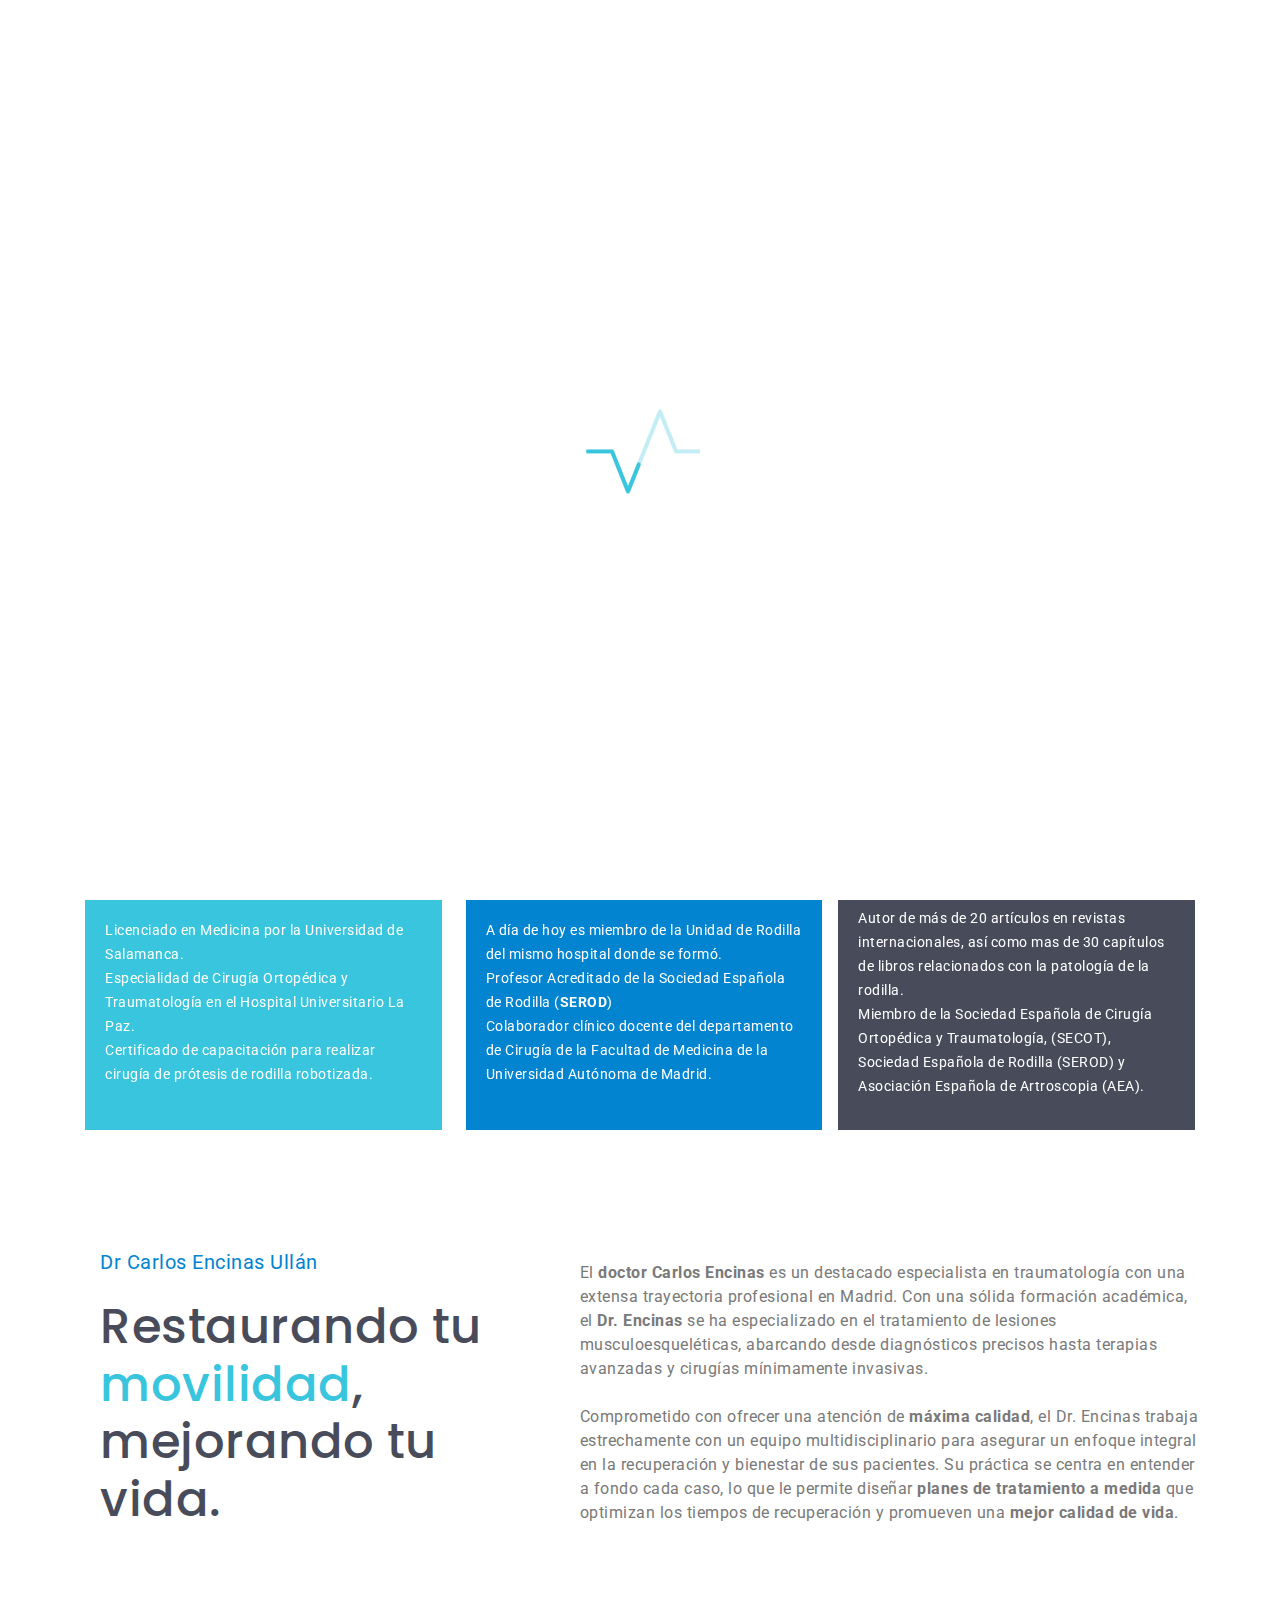
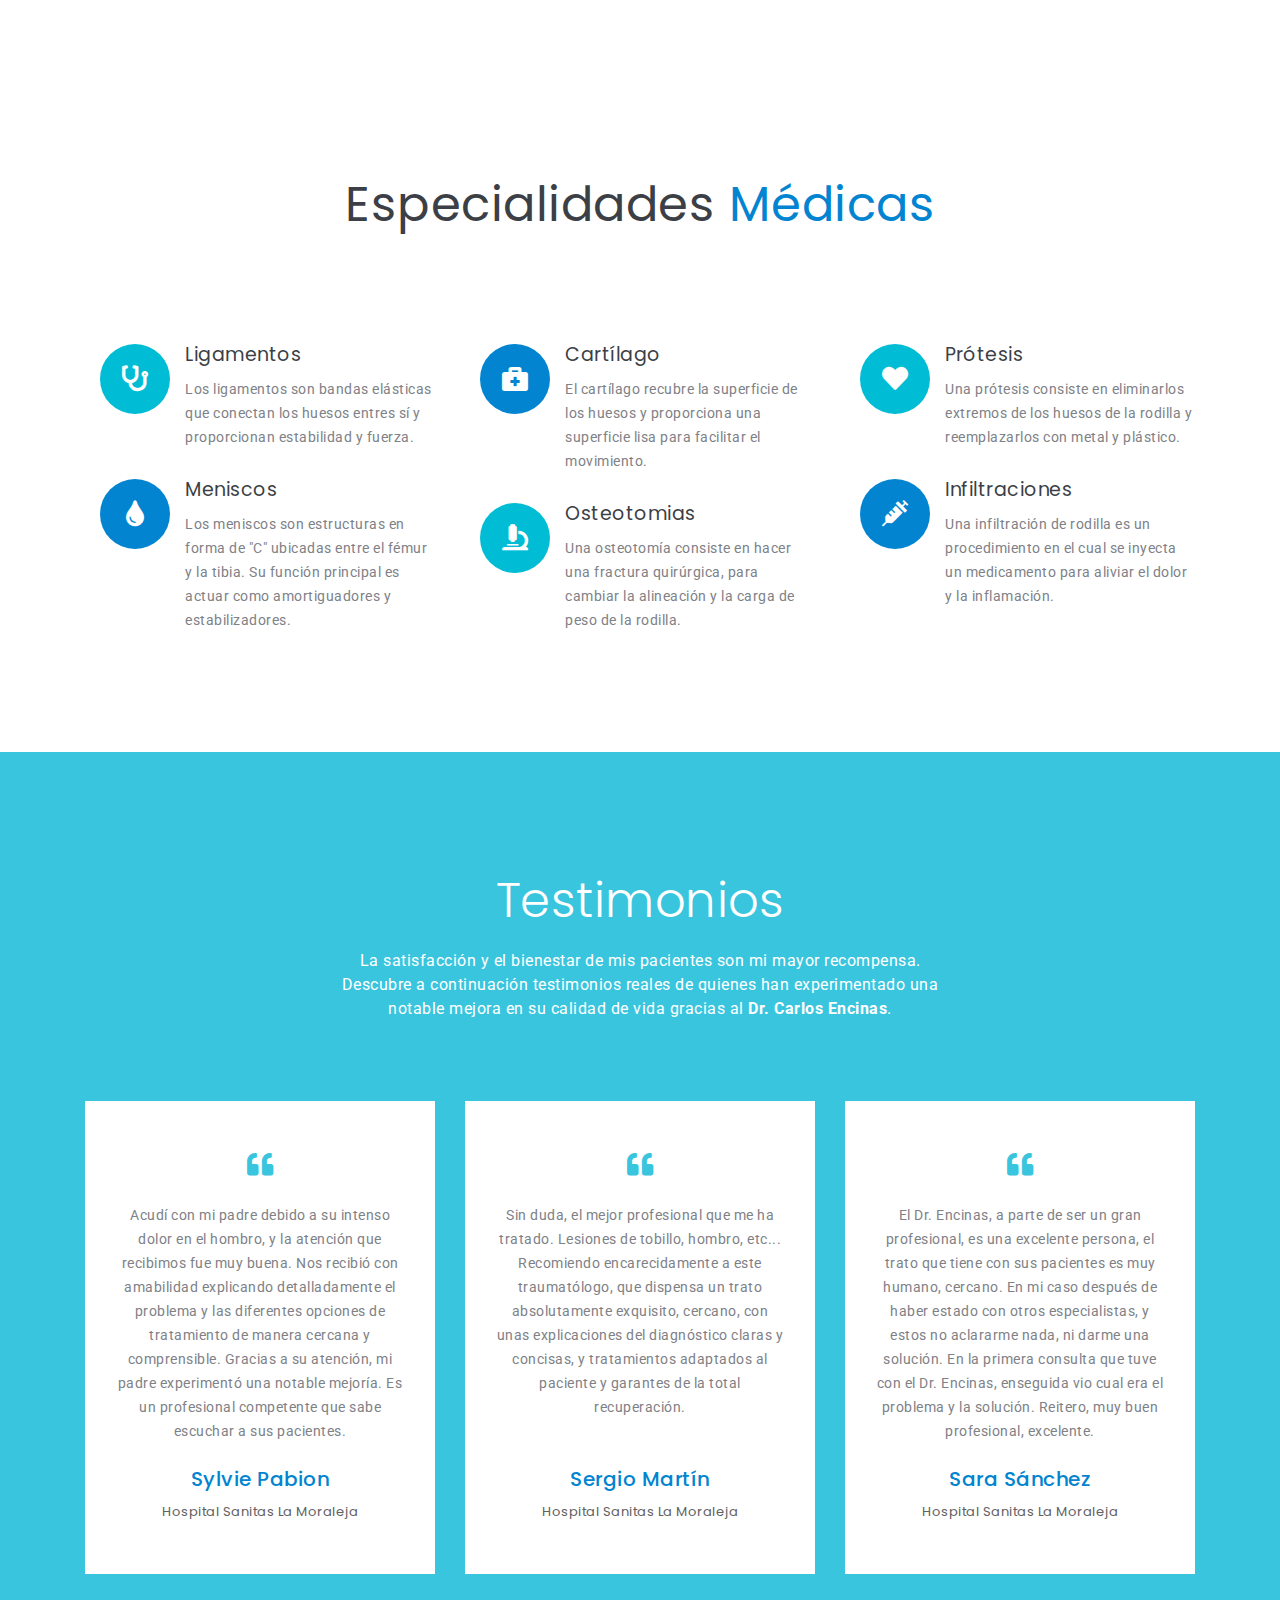
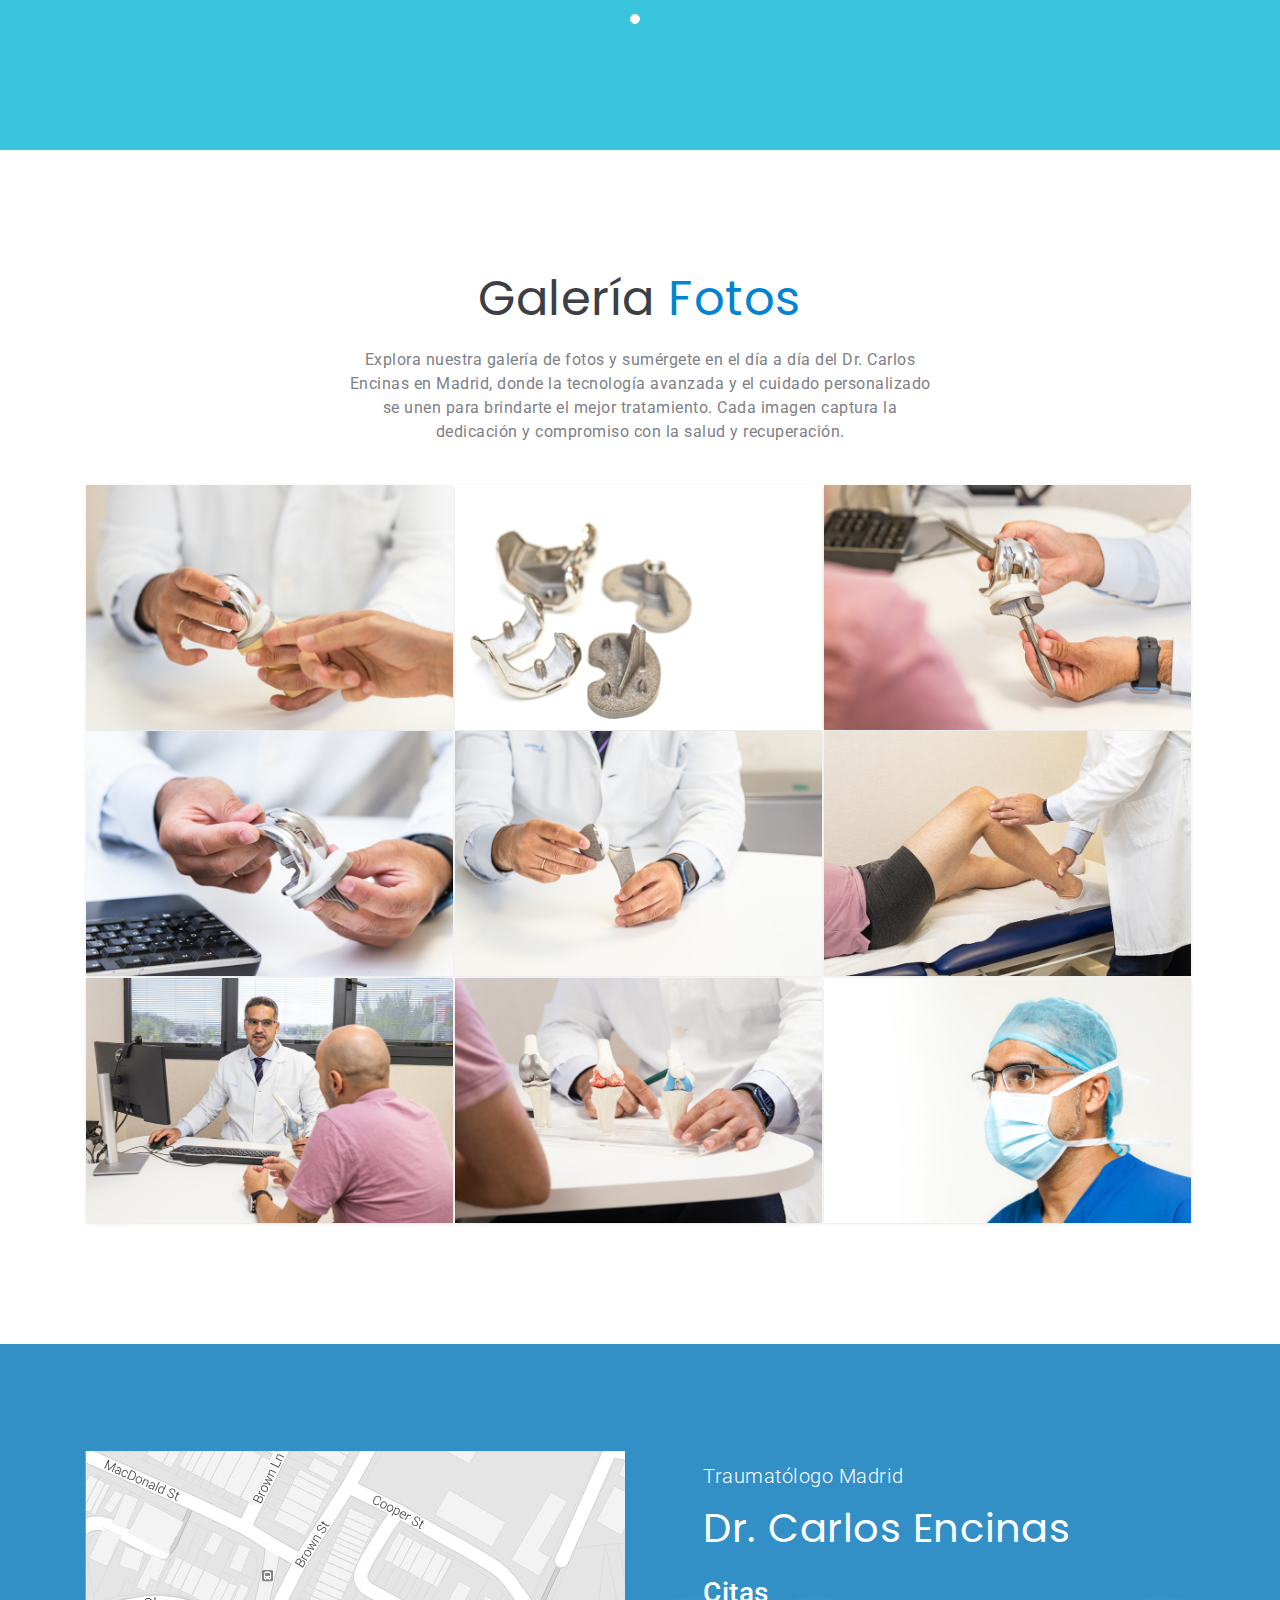
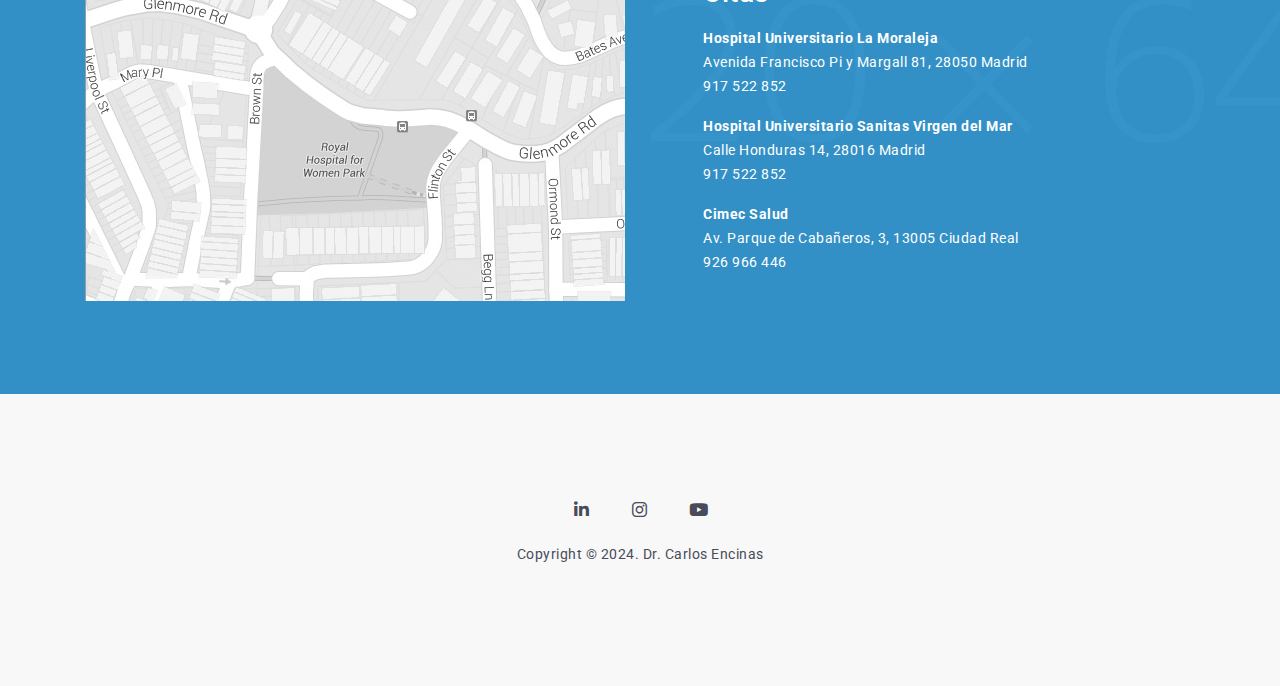
<file: index.html>
<!DOCTYPE html>
<html lang="es">

<head>
    <meta charset="utf-8">
    <meta name="viewport" content="width=device-width, initial-scale=1, shrink-to-fit=no">
    <title>Dr. Carlos Encinas</title>
    <link rel="stylesheet" href="vendor/css/bundle.min.css">
    <link rel="stylesheet" href="vendor/css/revolution-settings.min.css">
    <link rel="stylesheet" href="vendor/css/jquery.fancybox.min.css">
    <link rel="stylesheet" href="vendor/css/owl.carousel.min.css">
    <link rel="stylesheet" href="vendor/css/swiper.min.css">
    <link rel="stylesheet" href="vendor/css/cubeportfolio.min.css">
    <link rel="stylesheet" href="vendor/css/select2.min.css">
    <link rel="stylesheet" href="vendor/css/jquery-ui.bundle.css">
    <link rel="stylesheet" href="medical/css/style.css">
</head>

<body data-spy="scroll" data-target=".navbar" data-offset="90" class="position-relative">


    <!-- loader start-->
    <div class="loader">
        <div class="indicator">
            <svg width="30px" height="24px">
                <polyline id="back" points="1 6 4 6 6 11 10 1 12 6 15 6"></polyline>
                <polyline id="front" points="1 6 4 6 6 11 10 1 12 6 15 6"></polyline>
            </svg>
        </div>
    </div>
    <!-- loader ends-->


    <!--Header Start-->
    <header class="cursor-light">

        <!--Navigation-->
        <nav class="navbar navbar-top-default nav-radius navbar-expand-lg">
            <div class="container">
                <a href="#home" title="Logo" class="logo scroll">
                    <!--Logo Default-->
                    <img src="medical/img/logo.png" alt="logo" class="logo-dark default">
                </a>

                <!--Nav Links-->
                <div class="collapse navbar-collapse">
                    <div class="navbar-nav ml-auto">
                        <a class="nav-link scroll" href="#home">Inicio</a>
                        <a class="nav-link scroll" href="#presentacion">Presentación</a>
                        <a class="nav-link scroll" href="#testimonios">Testimonios</a>
                        <a class="nav-link scroll" href="#galeria">Galería</a>
                        <a class="nav-link scroll" href="#contacto">Contacto</a>
                    </div>
                </div>

            </div>

            <!--Side Menu Button-->
            <a href="javascript:void(0)" class="parallax-btn sidemenu_btn" id="sidemenu_toggle">
                <div class="animated-wrap sidemenu_btn_inner">
                    <div class="animated-element">
                        <span></span>
                        <span></span>
                        <span></span>
                    </div>
                </div>
            </a>

        </nav>

        <!--Side Nav-->
        <div class="side-menu">
            <div class="inner-wrapper">
                <span class="btn-close link" id="btn_sideNavClose"></span>
                <nav class="side-nav w-100">
                    <ul class="navbar-nav">
                        <li class="nav-item">
                            <a class="nav-link  scroll" href="#home">Inicio</a>
                        </li>
                        <li class="nav-item">
                            <a class="nav-link  scroll" href="#presentacion">Presentación</a>
                        </li>
                        <li class="nav-item">
                            <a class="nav-link  scroll" href="#testimonios">Testimonios</a>
                        </li>
                        <li class="nav-item">
                            <a class="nav-link  scroll" href="#galeria">Galería</a>
                        </li>
                        <li class="nav-item">
                            <a class="nav-link  scroll" href="#contacto">Contacto</a>
                        </li>
                    </ul>
                </nav>

                <div class="side-footer text-white w-100">
                    <ul class="social-icons-simple">
                        <li class="animated-wrap"><a class="animated-element" href="https://www.linkedin.com/in/carlos-alberto-encinas-ull%C3%A1n/?originalSubdomain=es" target="_blank"><i
                                    class="fab fa-linkedin-in"></i> </a> </li>
                        

                        <li class="animated-wrap"><a class="animated-element" target="_blank"
                                href="https://www.instagram.com/dr_carlos_encinas/"><i class="fab fa-instagram"></i>
                            </a> </li>
                        
                        <li class="animated-wrap"><a class="animated-element" target="_blank"
                            href="https://www.youtube.com/in/carlos-alberto-encinas-ull%C3%A1n/?originalSubdomain=es"><i class="fab fa-youtube"></i>
                        </a> </li>

                    </ul>
                    <p class="text-white">Copyright © 2024. Dr. Carlos Encinas</p>
                </div>
            </div>
        </div>
        <a id="close_side_menu" href="javascript:void(0);"></a>
        <!-- End side menu -->



    </header>
    <!--Header end-->
    <section class="position-relative p-0 no-transition" id="home">
        <h2 class="d-none">as</h2>
        <div id="rev_slider_18_1_wrapper" class="rev_slider_wrapper fullscreen-container" data-alias="megaone-medical-1"
            data-source="gallery" style="background:transparent;padding:0px;">
            <div id="rev_slider_18_1" class="rev_slider fullscreenbanner" style="display:none;" data-version="5.4.8.1">
                <ul>
                    <li data-index="rs-44" data-transition="fade" data-slotamount="default" data-hideafterloop="0"
                        data-hideslideonmobile="off" data-easein="default" data-easeout="default" data-masterspeed="300"
                        data-rotate="0" data-saveperformance="off" data-title="Slide">
                        <!-- MAIN IMAGE -->
                        <img src="medical/img/dr_encinas-33pk.jpg" alt="Dr Carlos Encinas"
                            data-bgposition="center center" data-bgfit="cover" data-bgrepeat="no-repeat"
                            class="rev-slidebg" data-no-retina>
                        <!-- <div class="small-bg-overlay"></div> -->
                        <!-- LAYERS -->

                        <!-- LAYER NR. 1 -->
                        <div class="tp-caption tp-resizeme" id="slide-44-layer-2"
                            data-x="['left','left','center','center']" data-hoffset="['0','100','0','0']"
                            data-y="['middle','middle','bottom','bottom']" data-voffset="['-120','-120','60','60']"
                            data-fontsize="['32','32','28','23']" data-lineheight="['46','46','38','33']"
                            data-width="none" data-height="none" data-whitespace="nowrap" data-type="text"
                            data-responsive_offset="on"
                            data-frames='[{"delay":270,"speed":1500,"frame":"0","from":"y:[100%];z:0;rX:0deg;rY:0;rZ:0;sX:1;sY:1;skX:0;skY:0;opacity:0;","mask":"x:0px;y:[100%];s:inherit;e:inherit;","to":"o:1;","ease":"Power2.easeInOut"},{"delay":"wait","speed":300,"frame":"999","to":"opacity:0;","ease":"Power3.easeInOut"}]'
                            data-textAlign="['inherit','inherit','inherit','inherit']" data-paddingtop="[0,0,0,0]"
                            data-paddingright="[0,0,0,0]" data-paddingbottom="[0,0,0,0]" data-paddingleft="[0,0,0,0]"
                            style="z-index: 5; white-space: nowrap; font-size: 36px; line-height: 46px; font-weight: 500; color: #484b59; letter-spacing: 0px;font-family:Poppins;">
                            Dr Carlos Encinas</div>

                        <!-- LAYER NR. 2 -->
                        <div class="tp-caption  tp-resizeme" id="slide-44-layer-1"
                            data-x="['left','left','center','center']" data-hoffset="['0','100','0','0']"
                            data-y="['middle','middle','bottom','bottom']" data-voffset="['-55','-55','10','10']"
                            data-fontsize="['40','40','36','30']" data-lineheight="['82','82','72','55']"
                            data-width="none" data-height="none" data-whitespace="nowrap" data-type="text"
                            data-responsive_offset="on"
                            data-frames='[{"delay":1080,"split":"chars","splitdelay":0.1,"speed":1500,"split_direction":"forward","frame":"0","from":"sX:0.8;sY:0.8;opacity:0;","to":"o:1;","ease":"Power4.easeOut"},{"delay":"wait","speed":300,"frame":"999","to":"opacity:0;","ease":"Power3.easeInOut"}]'
                            data-textAlign="['inherit','inherit','inherit','inherit']" data-paddingtop="[0,0,0,0]"
                            data-paddingright="[0,0,0,0]" data-paddingbottom="[0,0,0,0]" data-paddingleft="[0,0,0,0]"
                            style="z-index: 6; white-space: nowrap; font-size: 72px; line-height: 82px; font-weight: 500; color: #484b59; letter-spacing: 0px;font-family:Poppins;">
                            <span class="drk-blu">Cirugía Avanzada</span> <span class="light-blu">de Rodilla</span>
                        </div>

                        <!-- LAYER NR. 3 -->
                        <div class="tp-caption   tp-resizeme" id="slide-44-layer-3"
                            data-x="['left','left','center','center']" data-hoffset="['0','100','0','0']"
                            data-y="['middle','middle','bottom','bottom']" data-voffset="['40','53','-100','-100']"
                            data-width="['600','600','600','450']" data-height="none" data-whitespace="normal"
                            data-type="text" data-responsive_offset="on"
                            data-frames='[{"delay":2400,"speed":1500,"frame":"0","from":"y:[100%];z:0;rX:0deg;rY:0;rZ:0;sX:1;sY:1;skX:0;skY:0;opacity:0;","mask":"x:0px;y:[100%];s:inherit;e:inherit;","to":"o:1;","ease":"Power2.easeInOut"},{"delay":"wait","speed":300,"frame":"999","to":"opacity:0;","ease":"Power3.easeInOut"}]'
                            data-textAlign="['inherit','inherit','center','center']" data-paddingtop="[0,0,0,0]"
                            data-paddingright="[0,0,0,0]" data-paddingbottom="[0,0,0,0]" data-paddingleft="[0,0,0,0]"
                            style="z-index: 7; min-width: 600px; max-width: 600px; white-space: normal; font-size: 16px; line-height: 26px; font-weight: 400; color: #797979; letter-spacing: 0px;font-family:Roboto;">
                            El <strong>Dr Encinas-Ullán</strong> está especializado en cirugía compleja de rodilla,
                            centrado en el desarrollo de las técnicas más innovadoras para el tratamiento de las
                            lesiones de la rodilla
                            abarcando técnicas de preservación como de sustitución de articular.
                        </div>
                    </li>
                </ul>
                <div class="tp-bannertimer tp-bottom" style="visibility: hidden !important;"></div>
            </div>
        </div>


        <ul class="social-icons-simple revicon darkcolor">
            <li class="d-table"><a class="linkedin-text-hvr" target="_blank"
                    href="https://www.linkedin.com/in/carlos-alberto-encinas-ull%C3%A1n/?originalSubdomain=es"><i
                        class="fab fa-linkedin-in"></i> </a> </li>
            <li class="d-table"><a class="instagram-text-hvr" href="https://www.instagram.com/dr_carlos_encinas/"
                    target="_blank"><i class="fab fa-instagram"></i>
                </a> </li>
            <li class="d-table"><a class="youtube-text-hvr" href="https://www.youtube.com/in/carlos-alberto-encinas-ull%C3%A1n/?originalSubdomain=es"
                target="_blank"><i class="fab fa-youtube"></i>
            </a> </li>

        </ul>
        <!-- END REVOLUTION SLIDER -->
    </section>

    <!--feature-box starts -->
    <section id="join-us" class="features feature-content p-0 pb-60">

        <div class="container">
            <div class="row mx-0">
                <!--Column item-->
                <div class="col flip p-0 mr-4">

                    <div class="front">
                        <div class="feature-col one">
                            <div class="box center-block">
                                <div class="feature-icon"><i class="fas fa-stethoscope"></i></div>
                                <h5 class="mb-4 main-font">FORMACIÓN</h5>
                                <p class="text-white mb-4">
                                    Licenciado en Medicina por la Universidad de Salamanca.<br />
                                    Especialidad de Cirugía Ortopédica y Traumatología en el Hospital Universitario La
                                    Paz. <br />
                                    Certificado de capacitación para realizar cirugía de prótesis de rodilla robotizada.
                                </p>
                            </div>
                        </div>

                    </div>

                    <div class="back">
                        <div class="feature-col-1 one-1">
                            <div class="box center-block">
                                <div class="feature-icon"><i class="fas fa-stethoscope"></i></div>
                                <h5 class="mb-4 theme-dark main-font">FORMACIÓN</h5>
                                <p class="theme-dark mb-4 text-center">Licenciado en Medicina por la Universidad de
                                    Salamanca.<br />
                                    Especialidad de Cirugía Ortopédica y Traumatología en el Hospital Universitario La
                                    Paz. <br />
                                    Certificado de capacitación para realizar cirugía de prótesis de rodilla robotizada.
                                </p>
                            </div>
                        </div>

                    </div>
                </div>







                <!--Column item-->
                <div class="col flip p-0">

                    <div class="front">
                        <div class="feature-col two">
                            <div class="box center-block">
                                <div class="feature-icon"><i class="fas fa-user-md"></i></div>
                                <h5 class="mb-4 main-font">EXPERIENCIA PROFESIONAL</h5>
                                <p class="text-white mb-4">
                                    A día de hoy es miembro de la Unidad de Rodilla del mismo hospital donde se
                                    formó.<br />
                                    Profesor Acreditado de la Sociedad Española de Rodilla (<strong><a
                                            class="text-white" target="_blank"
                                            href="https://serod.org/sociedad/centros-formadores-serod-2/">SEROD</a></strong>)</a><br />
                                    Colaborador clínico docente del departamento de Cirugía de la Facultad de Medicina
                                    de la Universidad Autónoma de Madrid.
                                </p>

                            </div>
                        </div>
                    </div>


                    <div class="back">
                        <div class="feature-col-2 two-2">
                            <div class="box center-block">
                                <div class="feature-icon"><i class="fas fa-user-md"></i></div>
                                <h5 class="theme-dark mb-4 main-font">EXPERIENCIA PROFESIONAL</h5>
                                <p class="theme-dark mb-4">
                                    A día de hoy es miembro de la Unidad de Rodilla del mismo hospital donde se
                                    formó.<br />
                                    Profesor Acreditado de la Sociedad Española de Rodilla (<strong><a target="_blank"
                                            href="https://serod.org/sociedad/centros-formadores-serod-2/">SEROD</a></strong>)</a><br />
                                    Colaborador clínico docente del departamento de Cirugía de la Facultad de Medicina
                                    de la Universidad Autónoma de Madrid.
                                </p>

                            </div>
                        </div>
                    </div>
                </div>
                <!--Column item-->
                <div class="col flip p-0 ml-3">
                    <div class="front">
                        <div class="feature-col three">
                            <div class="box center-block">
                                <div class="feature-icon"><i class="fas fa-stopwatch"></i></div>
                                <h5 class="mb-4 main-font">EXPERIENCIA CIENTÍFICA</h5>
                                <p class="text-white mb-4">
                                    Autor de más de 20 artículos en revistas internacionales, así como mas de 30
                                    capítulos de libros relacionados con la patología de la rodilla. <br />
                                    Miembro de la Sociedad Española de Cirugía Ortopédica y Traumatología, (SECOT),
                                    Sociedad Española de Rodilla (SEROD) y Asociación Española de Artroscopia (AEA).
                                </p>
                            </div>
                        </div>
                    </div>

                    <div class="back">
                        <div class="feature-col-3 three-3">
                            <div class="box center-block">
                                <div class="feature-icon light-blu"><i class="fas fa-stopwatch"></i></div>
                                <h5 class="mb-4 main-font">EXPERIENCIA CIENTÍFICA</h5>
                                <p class="theme-dark mb-4">
                                    Autor de más de 20 artículos en revistas internacionales, así como mas de 30
                                    capítulos de libros relacionados con la patología de la rodilla. <br />
                                    Miembro de la Sociedad Española de Cirugía Ortopédica y Traumatología, (SECOT),
                                    Sociedad Española de Rodilla (SEROD) y Asociación Española de Artroscopia (AEA).
                                </p>
                            </div>
                        </div>
                    </div>
                </div>
            </div>
        </div>

    </section>
    <!--feature-box ends -->

    <!-- About us-->
    <section id="presentacion" class="bg-light-gray">
        <div class="container">
            <div class="row">
                <div class="container">
                    <div class="main-title style-two d-flex justify-content-md-around align-items-center flex-column flex-md-row text-center text-md-left wow fadeIn"
                        data-wow-delay="300ms">
                        <div class="col-md-5 mb-4 mb-md-0">
                            <h5> Dr Carlos Encinas Ullán </h5>
                            <h2 class="pb-0">Restaurando tu <span class="family">movilidad</span>, mejorando tu vida.
                            </h2>

                        </div>
                        <div class="col-md-7 ml-md-4 pl-md-2">
                            <p class="mb-4">El <strong>doctor Carlos Encinas</strong> es un destacado especialista en
                                traumatología con
                                una extensa trayectoria profesional en Madrid. Con una sólida formación académica, el
                                <strong>Dr. Encinas</strong> se ha especializado en el tratamiento de lesiones
                                musculoesqueléticas,
                                abarcando desde diagnósticos precisos hasta terapias avanzadas y cirugías mínimamente
                                invasivas.
                            </p>
                            <p>Comprometido con ofrecer una atención de <strong>máxima calidad</strong>, el Dr. Encinas
                                trabaja
                                estrechamente con un equipo multidisciplinario para asegurar un enfoque integral en la
                                recuperación y bienestar de sus pacientes. Su práctica se centra en entender a fondo
                                cada caso, lo que le permite diseñar <strong>planes de tratamiento a medida</strong> que
                                optimizan los
                                tiempos de recuperación y promueven una <strong>mejor calidad de vida</strong>.</p>
                        </div>
                    </div>
                </div>
            </div>

        </div>
    </section>
    <!--end About us-->

    <section>
        <div class="container">
            <div class="row">
                <div class="col-md-12">
                    <!-- <div class="department-sub alt-font text-center"><p>Fusce vitae elit fringilla, lacinia diam.</p></div> -->
                    <div class="department-title main-font text-center">
                        <h2>Especialidades <span class="title-clr"> Médicas</span> </h2>
                    </div>

                </div>
            </div>

            <div class="row">
                <div class="col-md-4">
                    <div class="feature-item mb-md-0 mb-5">


                        <span class="icon">
                            <i aria-hidden="true" class="fas fa-stethoscope"></i></span>


                        <div class="text feature-txt ">
                            <h4 class="feature-heading">Ligamentos</h4>
                            <p>Los ligamentos son bandas elásticas que conectan los huesos entres sí y proporcionan
                                estabilidad y fuerza.
                            </p>
                        </div>

                    </div>
                    <div class="feature-item mb-md-0 mb-5">
                        <span class="icon-2">
                            <i aria-hidden="true" class="fas fa-tint"></i></span>

                        <div class="text feature-txt">
                            <h4 class="feature-heading">Meniscos</h4>
                            <p>Los meniscos son estructuras en forma de "C" ubicadas entre el fémur y la tibia. Su
                                función principal es actuar como amortiguadores y estabilizadores.</p>
                        </div>

                    </div>

                </div>
                <div class="col-md-4">
                    <div class="feature-item mb-md-0 mb-5">
                        <span class="icon-2">
                            <i aria-hidden="true" class="fas fa-briefcase-medical"></i></span>
                        <div class="text feature-txt">
                            <h4 class="feature-heading">Cartílago</h4>
                            <p>El cartílago recubre la superficie de los huesos y proporciona una superficie lisa para
                                facilitar el movimiento.
                            </p>
                        </div>

                    </div>
                    <div class="feature-item mb-md-0 mb-5">
                        <span class="icon">
                            <i aria-hidden="true" class="fas fa-microscope"></i></span>
                        <div class="text feature-txt">
                            <h4 class="feature-heading">Osteotomias</h4>
                            <p>Una osteotomía consiste en hacer una fractura quirúrgica, para cambiar la alineación y la
                                carga de peso de la rodilla.</p>
                        </div>

                    </div>

                </div>
                <div class="col-md-4">
                    <div class="feature-item mb-md-0 mb-5 ">

                        <span class="icon">
                            <i aria-hidden="true" class="fas fa-heart"></i></span>

                        <div class="text feature-txt">
                            <h4 class="feature-heading">Prótesis</h4>
                            <p>Una prótesis consiste en eliminarlos extremos de los huesos de la rodilla y reemplazarlos
                                con metal y plástico.
                            </p>
                        </div>

                    </div>
                    <div class="feature-item">

                        <span class="icon-2">
                            <i aria-hidden="true" class="fas fa-syringe"></i></span>

                        <div class="text feature-txt">
                            <h4 class="feature-heading">Infiltraciones</h4>
                            <p>Una infiltración de rodilla es un procedimiento en el cual se inyecta un medicamento para
                                aliviar el dolor y la inflamación.
                            </p>
                        </div>

                    </div>

                </div>
            </div>

        </div>
    </section>

    <!-- Counters -->
    <!-- <section class="bg-counter demo-banner">
        <h2 class="d-none">as</h2>
        <div class="container">
            <div class="row">

                <div class="col-md-3">
                    <div class="serial-box">
                        <span class="count">1538</span>
                        <div class="count-line "></div>
                        <p>Patients</p>
                    </div>

                </div>

                <div class="col-md-3">
                    <div class="serial-box">
                        <span class="count">1006</span>
                        <div class="count-line "></div>
                        <p>Cases</p>
                    </div>

                </div>

                <div class="col-md-3">
                    <div class="serial-box">
                        <span class="count">2115</span>
                        <div class="count-line "></div>
                        <p>Appointments</p>
                    </div>

                </div>

                <div class="col-md-3">
                    <div class="serial-box mb-0">
                        <span class="count">179</span>
                        <div class="count-line "></div>
                        <p>Doctor</p>
                    </div>

                </div>

            </div>
        </div>

    </section> -->
    <!-- end Counters-->

    <!-- testimonial -->
    <section class="bg-testimonial" id="testimonios">
        <div class="container">
            <div class="row">
                <div class="test">
                    <div class="testimonial-title">
                        <h2>Testimonios</h2>
                    </div>
                    <div class="testimonial-subtitle">
                        <p>La satisfacción y el bienestar de mis pacientes son mi mayor recompensa.
                            Descubre a continuación testimonios reales de quienes han experimentado una notable mejora
                            en su calidad de vida gracias al <b>Dr. Carlos Encinas</b>.</p>
                    </div>
                </div>
            </div>

            <div class="row">
                <div id="testimonial_slider" class="owl-carousel">

                    <!--testimonial item-->
                    <div class="testimonial-item item">
                        <i class="fa fa-quote-left testimonial-icon gradient-text1"></i>
                        <p class="mb-4">Acudí con mi padre debido a su intenso dolor en el hombro, y la atención que
                            recibimos fue muy buena. Nos recibió con amabilidad explicando detalladamente el problema y
                            las diferentes opciones de tratamiento de manera cercana y comprensible.
                            Gracias a su atención, mi padre experimentó una notable mejoría. Es un profesional
                            competente que sabe escuchar a sus pacientes.
                        </p>

                        <h5 class="font-weight-500 main-font drk-blu">Sylvie Pabion</h5>
                        <span class="destination main-font">Hospital Sanitas La Moraleja</span>
                    </div>
                    <!--testimonial item-->
                    <div class="testimonial-item item">
                        <i class="fa fa-quote-left testimonial-icon gradient-text1"></i>
                        <p class="mb-4">Sin duda, el mejor profesional que me ha tratado. Lesiones de tobillo, hombro,
                            etc...
                            Recomiendo encarecidamente a este traumatólogo, que dispensa un trato absolutamente
                            exquisito, cercano, con unas explicaciones del diagnóstico claras y concisas, y tratamientos
                            adaptados al paciente y garantes de la total recuperación. <br /><br />
                        </p>

                        <h5 class="font-weight-500 main-font drk-blu">Sergio Martín</h5>
                        <span class="destination main-font">Hospital Sanitas La Moraleja</span>
                    </div>
                    <!--testimonial item-->
                    <div class="testimonial-item item">
                        <i class="fa fa-quote-left testimonial-icon gradient-text1"></i>
                        <p class="mb-4">El Dr. Encinas, a parte de ser un gran profesional, es una excelente persona, el
                            trato que tiene con sus pacientes es muy humano, cercano.
                            En mi caso después de haber estado con otros especialistas, y estos no aclararme nada, ni
                            darme una solución. En la primera consulta que tuve con el Dr. Encinas, enseguida vio cual
                            era el problema y la solución.
                            Reitero, muy buen profesional, excelente.
                        </p>

                        <h5 class="font-weight-500 main-font drk-blu">Sara Sánchez</h5>
                        <span class="destination main-font">Hospital Sanitas La Moraleja</span>
                    </div>
                </div>

            </div>
        </div>
    </section>
    <!-- Ends testimonial -->

    <!-- portfolio -->
    <section id="galeria">
        <div class="container">
            <div class="row">
                <div class="col-md-12">
                    <div class="port">
                        <div class="portfolio-title">
                            <h2>Galería<span class="title-clr"> Fotos</span></h2>
                        </div>
                        <div class="portfolio-subtitle">
                            <p>Explora nuestra galería de fotos y sumérgete en el día a día del Dr. Carlos Encinas en
                                Madrid, donde la tecnología avanzada y el cuidado personalizado se unen para brindarte
                                el mejor tratamiento. Cada imagen captura la dedicación y compromiso con la salud y
                                recuperación.</p>
                        </div>
                    </div>
                    <!-- <div class="nav nav-pills mb-4 mb-md-4 d-flex justify-content-center filtering">
                        <span data-filter="*" class="pointer nav-link active is-checked">All</span>
                        <span class="pointer nav-link" data-filter=".surgery">Surgery</span>
                        <span class="pointer nav-link" data-filter=".clinical">Clinical</span>
                        <span class="pointer nav-link" data-filter=".operations">Operations</span>
                        <span class="pointer nav-link" data-filter=".patients">Patients</span>
                    </div> -->

                    <ul class="da-thumbs gallery">
                        <li class="items surgery operations">
                            <img src="medical/img/galeria_final/protesis_rodilla_1.jpg" alt="Dr Encinas">
                            <div class="overlay">
                                <a href="medical/img/galeria_final/protesis_rodilla_1.jpg" class="text-center"
                                    data-fancybox="images">
                                    <div class="search-icon"><i class="fa fa-search"></i> </div>
                                    <h4 class="">Prótesis Rodilla</h4>
                                </a>
                            </div>
                        </li>
                        <li class="items clinical patients">
                            <img src="medical/img/galeria_final/protesis_rodilla_2.jpg" alt="Dr Encinas">
                            <div class="overlay">
                                <a href="medical/img/galeria_final/protesis_rodilla_2.jpg" class="text-center"
                                    data-fancybox="images">
                                    <div class="search-icon"><i class="fa fa-search"></i> </div>
                                    <h4 class="">Prótesis Rodilla</h4>
                                </a>
                            </div>
                        </li>
                        <li class="items operations clinical">
                            <img src="medical/img/galeria_final/protesis_rodilla_3.jpg" alt="Dr Encinas">
                            <div class="overlay">
                                <a href="medical/img/galeria_final/protesis_rodilla_3.jpg" class="text-center"
                                    data-fancybox="images">
                                    <div class="search-icon"><i class="fa fa-search"></i> </div>
                                    <h4 class="">Prótesis Rodilla</h4>
                                </a>
                            </div>
                        </li>
                        <li class="items patients operations">
                            <img src="medical/img/galeria_final/protesis_rodilla_4.jpg" alt="Dr Encinas">
                            <div class="overlay">
                                <a href="medical/img/galeria_final/protesis_rodilla_4.jpg" class="text-center"
                                    data-fancybox="images">
                                    <div class="search-icon"><i class="fa fa-search"></i> </div>
                                    <h4 class="">Prótesis Rodilla</h4>
                                </a>
                            </div>
                        </li>

                        <li class="items clinical patients">
                            <img src="medical/img/galeria_final/protesis_cadera_1.jpg" alt="Dr Encinas">
                            <div class="overlay">
                                <a href="medical/img/galeria_final/protesis_cadera_1.jpg" class="text-center"
                                    data-fancybox="images">
                                    <div class="search-icon"><i class="fa fa-search"></i> </div>
                                    <h4 class="">Prótesis Cadera</h4>
                                </a>
                            </div>
                        </li>
                        <li class="items patients operations">
                            <img src="medical/img/galeria_final/exploracion_1.jpg" alt="Dr Encinas">
                            <div class="overlay">
                                <a href="medical/img/galeria_final/exploracion_1.jpg" class="text-center"
                                    data-fancybox="images">
                                    <div class="search-icon"><i class="fa fa-search"></i> </div>
                                    <h4 class="">Exploración</h4>
                                </a>
                            </div>
                        </li>
                        <li class="items surgery operations">
                            <img src="medical/img/galeria_final/explicacion_protesis_1.jpg" alt="Dr Encinas">
                            <div class="overlay">
                                <a href="medical/img/galeria_final/explicacion_protesis_1.jpg" class="text-center"
                                    data-fancybox="images">
                                    <div class="search-icon"><i class="fa fa-search"></i> </div>
                                    <h4 class="">Atención Personalizada</h4>
                                </a>
                            </div>
                        </li>
                        <li class="items clinical patients">
                            <img src="medical/img/galeria_final/explicacion_protesis_2.jpg" alt="Dr Encinas">
                            <div class="overlay">
                                <a href="medical/img/galeria_final/explicacion_protesis_2.jpg" class="text-center"
                                    data-fancybox="images">
                                    <div class="search-icon"><i class="fa fa-search"></i> </div>
                                    <h4 class="">Atención Personalizada</h4>
                                </a>
                            </div>
                        </li>
                        <li class="items clinical patients">
                            <img src="medical/img/galeria_final/quirofano_1.jpg" alt="Dr Encinas">
                            <div class="overlay">
                                <a href="medical/img/galeria_final/quirofano_1.jpg" class="text-center"
                                    data-fancybox="images">
                                    <div class="search-icon"><i class="fa fa-search"></i> </div>
                                    <h4 class="">Quirófano</h4>
                                </a>
                            </div>
                        </li>


                    </ul>
                </div>
            </div>
        </div>
    </section>
    <!-- Ends portfolio -->



    <!-- Map -->
    <section id="contacto" class="contact p-0 position-relative">
        <div class="bg-overlay bg-color"></div>
        <div class="container">
            <div class="row align-items-center">
                <div class="col-md-6">
                    <div class="bg-light-gray map">
                        <iframe
                            src="https://www.google.com/maps/embed?pb=!1m18!1m12!1m3!1d1517.1083166465571!2d-3.6662999609804214!3d40.49259239285691!2m3!1f0!2f0!3f0!3m2!1i1024!2i768!4f13.1!3m3!1m2!1s0xd422954d0ffef29%3A0xc0ef9b159f498bb7!2sHospital%20Sanitas%20La%20Moraleja!5e0!3m2!1ses!2ses!4v1711381252161!5m2!1ses!2ses"
                            width="600" height="450" style="border:0;" allowfullscreen="" loading="lazy"
                            referrerpolicy="no-referrer-when-downgrade"></iframe>
                    </div>
                </div>

                <div class="col-md-6">
                    <div class="address-box tittle mb-0 bg-img4 ml-0 ml-md-5">
                        <!--overlay-->
                        <div class="bg-overlay opacity-8"></div>
                        <div class="address-text alt-font text-md-left text-white position-relative wow fadeInUp">
                            <h5 class="mb-3 text-capitalize contact-subtitle font-weight-light">Traumatólogo Madrid</h5>
                            <h2 class="mb-4 main-font map-text text-capitalize">Dr. Carlos Encinas</h2>
                            <h3 class="mb-3">Citas</h3>
                            <p class="mb-3">
                                <strong>Hospital Universitario La Moraleja</strong><br />
                                Avenida Francisco Pi y Margall 81, 28050 Madrid <br />
                                917 522 852
                            </p>
                            <p class="mb-3">
                                <strong>Hospital Universitario Sanitas Virgen del Mar</strong><br />
                                Calle Honduras 14, 28016 Madrid<br />
                                917 522 852
                            </p>
                            <p class="mb-3"></p>
                            <strong>Cimec Salud</strong><br />
                            Av. Parque de Cabañeros, 3, 13005 Ciudad Real<br />
                            926 966 446
                            </p>

                        </div>
                    </div>
                </div>

            </div>
        </div>
    </section>

    <!--Footer Start-->
    <section class="text-center footer-sec">
        <h2 class="d-none">hidden</h2>
        <div class="container">
            <div class="row">
                <div class="col-md-12">
                    <div class="footer-social">
                        <ul class="list-unstyled text-white">
                            <li><a class="wow fadeInDown linkedin-bg-hvr"
                                    href="https://www.linkedin.com/in/carlos-alberto-encinas-ull%C3%A1n/?originalSubdomain=es"
                                    target="_blank"><i class="fab fa-linkedin-in" aria-hidden="true"></i></a></li>
                            <li><a class="wow fadeInUp instagram-bg-hvr"
                                    href="https://www.instagram.com/dr_carlos_encinas/" target="_blank"><i
                                        class="fab fa-instagram" aria-hidden="true"></i></a></li>
                            <li><a class="wow fadeInDown youtube-bg-hvr"
                                href="https://www.youtube.com/in/carlos-alberto-encinas-ull%C3%A1n/?originalSubdomain=es"
                                target="_blank"><i class="fab fa-youtube" aria-hidden="true"></i></a></li>


                        </ul>
                    </div>
                    <p class="company-about fadeIn theme-dark text-capitalize">Copyright © 2024. Dr. Carlos Encinas</p>
                </div>
            </div>
        </div>
    </section>
    <!--Footer End-->


    <!-- JavaScript -->
    <script src="vendor/js/bundle.min.js"></script>

    <!-- Plugin Js -->
    <script src="vendor/js/jquery.fancybox.min.js"></script>
    <script src="vendor/js/owl.carousel.min.js"></script>
    <script src="vendor/js/swiper.min.js"></script>
    <script src="vendor/js/jquery.cubeportfolio.min.js"></script>
    <script src="vendor/js/jquery.appear.js"></script>
    <script src="vendor/js/hover-item.js"></script>
    <script src="vendor/js/isotope.pkgd.min.js"></script>
    <!-- REVOLUTION JS FILES -->
    <script src="vendor/js/jquery.themepunch.tools.min.js"></script>
    <script src="vendor/js/jquery.themepunch.revolution.min.js"></script>
    <!-- SLIDER REVOLUTION EXTENSIONS -->
    <script src="vendor/js/extensions/revolution.extension.actions.min.js"></script>
    <script src="vendor/js/extensions/revolution.extension.carousel.min.js"></script>
    <script src="vendor/js/extensions/revolution.extension.kenburn.min.js"></script>
    <script src="vendor/js/extensions/revolution.extension.layeranimation.min.js"></script>
    <script src="vendor/js/extensions/revolution.extension.migration.min.js"></script>
    <script src="vendor/js/extensions/revolution.extension.navigation.min.js"></script>
    <script src="vendor/js/extensions/revolution.extension.parallax.min.js"></script>
    <script src="vendor/js/extensions/revolution.extension.slideanims.min.js"></script>
    <script src="vendor/js/extensions/revolution.extension.video.min.js"></script>
    <!-- custom script -->
    <script src="vendor/js/select2.min.js"></script>
    <script src="vendor/js/date.js"></script>
    <script src="vendor/js/jquery.hoverdir.js"></script>
    <script src="vendor/js/jquery-ui.bundle.js"></script>
    <script src="vendor/js/flip.js"></script>


    <script src="vendor/js/contact_us.js"></script>
    <script src="medical/js/script.js"></script>

</body>

</html>
</file>
<file: medical/css/style.css>
@import url('https://fonts.googleapis.com/css?family=Poppins:200,300,400,500,600,700,800&display=swap');
@import url('https://fonts.googleapis.com/css?family=Roboto:300,400,500,700&display=swap');

/* font family */

.alt-font {    font-family: 'Roboto', sans-serif;}
.main-font {    font-family: 'Poppins', sans-serif;}





a{outline: none; text-decoration: none;}
a:focus, a:active, button:focus, button:active, .btn.active.focus, .btn.active:focus, .btn.focus, .btn:active.focus, .btn:active:focus, .btn:focus {outline: none;text-decoration: none; }
.pt-180 {padding-top: 180px;}
.pb-60 {padding-bottom: 60px!important;}
.theme-dark {color: #484b59;}
.bg-drk {background-color: #484b59 !important;}
.drk-blu {
    color: #0284d0;}
.light-blu {color: #39c5de;}
body {font-size: 14px;
    color: #7e8186;
    font-family: 'Roboto', sans-serif;
    line-height: 24px;
    font-weight: 400;
    position: relative;
    -webkit-transition: all 300ms ease-in-out;
    -o-transition: all 300ms ease-in-out;
    transition: all 300ms ease-in-out;
    right: 0;
}
body.pushmenu-push-toLeft {
    right: 20%;
    -webkit-transition: all 300ms linear;
    -o-transition: all 300ms linear;
    transition: all 300ms linear;
}
header a.logo {display: inline-block; vertical-align: middle;line-height: 0;}
header a.logo img {max-height:45px; max-width: 190px; vertical-align: sub;}
section {padding: 120px 0px 120px 0px;}
ol, ul {margin: 0; padding: 0; list-style: none;}
/* ===================================
   Social Icon Hover
====================================== */
/*icon bg hover */
.facebook-bg-hvr:hover{background:#4267B2 !important;color: #fff !important; border: 1px solid transparent !important;}
.twitter-bg-hvr:hover{background:#1DA1F2 !important;color: #fff !important; border: 1px solid transparent !important;}
.instagram-bg-hvr:hover{background: -webkit-gradient(linear, left top, left bottom, from(#aa2fb5), color-stop(93%, #f1762c))!important;background: -o-linear-gradient(top, #aa2fb5 0%, #f1762c 93%)!important;background: linear-gradient(to bottom, #aa2fb5 0%, #f1762c 93%)!important;color: #fff !important;}
.linkedin-bg-hvr:hover{background:#0077B5 !important;color: #fff !important; border: 1px solid transparent !important;}
.pinterest-bg-hvr:hover{background:#BD081C !important;color: #fff !important; border: 1px solid transparent !important;}
.google-bg-hvr:hover{background:#DB4437 !important;color: #fff !important; border: 1px solid transparent !important;}
.mail-bg-hvr:hover{background:#c32aa3 !important;color: #fff !important;border: 1px solid #c32aa3 !important;}

/*icon text hover */
.facebook-text-hvr:hover{color:#4267B2 !important;}
.twitter-text-hvr:hover{color:#1DA1F2 !important;}
.instagram-text-hvr:hover{color:#aa2fb5 !important;}
.linkedin-text-hvr:hover{color:#0077B5 !important;}
.pinterest-text-hvr:hover{color:#BD081C !important;}
.google-text-hvr:hover{color:#DB4437 !important;}
.mail-text-hvr:hover{color:#c32aa3 !important;}



.form-control::-webkit-input-placeholder
{opacity: 1; font-family: 'Roboto', sans-serif;}



.form-control::-moz-placeholder
{opacity: 1; font-family: 'Roboto', sans-serif;}



.form-control:-ms-input-placeholder
{opacity: 1; font-family: 'Roboto', sans-serif;}



.form-control::-ms-input-placeholder
{opacity: 1; font-family: 'Roboto', sans-serif;}



.form-control::placeholder
{opacity: 1; font-family: 'Roboto', sans-serif;}
.form-control:-ms-input-placeholder
{ font-family: 'Roboto', sans-serif;}  .form-control::-ms-input-placeholder {color: #ffffff; font-family: 'Roboto', sans-serif;}


.btn {display:inline-block; border:2px solid transparent; letter-spacing: .5px; line-height: inherit; border-radius: 0; text-transform:capitalize; width: auto; font-family: 'Roboto', sans-serif; font-weight: 400;
    -webkit-transition: all .3s ease-in-out !important;
    -o-transition: all .3s ease-in-out !important;
    transition: all .3s ease-in-out !important;}

/* button size */
.btn.btn-very-small {font-size:9px; padding: 1px 17px; line-height: 22px;}
.btn.btn-small {font-size:11px; padding: 4px 24px;}
.btn.btn-medium {font-size:12px; padding: 6px 25px 5px;}
.btn.btn-large {font-size:13px; padding: 9px 34px !important; line-height: 25px}
.btn.btn-extra-large {font-size:15px; padding: 12px 40px 13px;  line-height: 25px}
.btn-dual .btn {margin: 0 10px; }
.btn i {margin-left: 6px; vertical-align: middle; position: relative; top:-1px}

/* button background */
.btn.btn-white {background:#ffffff; border-color: #ffffff; color: #232323; font-size: 15px;}
.btn.btn-white:hover, .btn.btn-white:focus {background: transparent; color: #fff; font-size: 15px;}

.btn.btn-white-only {background:#ffffff; border-color: #ffffff; color: #232323; font-size: 15px;}
.btn.btn-white-only:hover, .btn.btn-white-only:focus {background: #232323; color: #fff; font-size: 15px;}

.btn.btn-black {background:#000000; border-color: #000000; color: #fff; font-size: 15px;}
.btn.btn-black:hover, .btn.btn-black:focus {background: transparent; color: #000; font-size: 15px;}
.btn.btn-pak {background-color: #439f76; border-color: #FFFFFF; color:#FFFFFF; font-size: 15px;}
.btn.btn-pak:hover, .btn.btn-pak:focus {background-color: #FFFFFF;border-color: #439f76; color: #439f76;font-size: 15px;  }
.btn.btn-sky {background-color: #384141; border-color: #FFFFFF; color:#FFFFFF; font-size: 15px;}
.btn.btn-sky:hover, .btn.btn-sky:focus {background-color: #FFFFFF; border-color: #384141; color: #384141;font-size: 15px;  }
.btn.btn-pink {background-color: #e23939; border-color: #FFFFFF; color:#FFFFFF; font-size: 15px;}
.btn.btn-pink:hover, .btn.btn-pink:focus {background-color: #FFFFFF; border-color: #e23939; color: #e23939;font-size: 15px;  }
.btn.btn-green {background-color: #53be53; border-color: #53be53; color:#FFFFFF; font-size: 15px;}
.btn.btn-green:hover, .btn.btn-green:focus {background: transparent; color: #53be53;font-size: 15px;  }
.btn.btn-blackish {background:#384141; border-color: #384141; color: #fff;font-size: 15px;}
.btn.btn-blackish:hover, .btn.btn-black:focus {background: transparent; color: #384141;font-size: 15px;}
.btn.btn-blue {background:#39c5de; border-color: #39c5de; color: #fff;font-size: 15px;}
.btn.btn-blue:hover, .btn.btn-black:focus {background: transparent; color: #39c5de !important;font-size: 15px;}

.btn.btn-white-blue {background:#ffffff; border-color: #ffffff; color: #484b59;font-size: 15px;}
.btn.btn-white-blue:hover, .btn.btn-black:focus {border-color: #39c5de; background: #39c5de; color: #ffffff !important;font-size: 15px;}

.btn.btn-green-blue {background:#53be53; border-color: #53be53; color: #fff;font-size: 15px;}
.btn.btn-green-blue:hover, .btn.btn-green-blue:focus {background-color: #24c4f4; border-color: #24c4f4; color: #FFFFFF;font-size: 15px;}

/* button transparent */
.btn.btn-transparent-white {background: transparent; border-color: #ffffff; color: #ffffff}
.btn.btn-transparent-white:hover, .btn.btn-transparent-white:focus {background: #ffffff; border-color: #ffffff; color: #232323}
.btn.btn-white-green {background: #FFFFFF; border-color: #ffffff; color: #384141}
.btn.btn-transparent-white:hover, .btn.btn-transparent-white:focus {background: #ffffff; border-color: #ffffff; color: #232323}
.btn.btn-transparent-green {background-color: transparent; border-color: #53be53; color:#53be53; font-size: 15px;}
.btn.btn-transparent-green:hover, .btn.btn-transparent-green:focus {background: #53be53; color: #FFFFFF;font-size: 15px;  }
.btn.btn-transparent-blue {background-color: transparent; border-color: #39c5de; color:#39c5de; font-size: 15px;}
.btn.btn-transparent-blue:hover, .btn.btn-transparent-green:focus {background: #39c5de; color: #FFFFFF;font-size: 15px;  }

.btn.btn-transparent-black {background: transparent; border-color: #000000; color: #000000}
.btn.btn-transparent-black:hover, .btn.btn-transparent-black:focus {background: #000000; border-color: #000000; color: #ffffff}

/*-- gradient btn --*/
.btn.btn-white {background:#ffffff; border-color: #ffffff; color: #232323; font-size: 15px;}
.btn.btn-white:hover, .btn.btn-white:focus {background: transparent; color: #fff; font-size: 15px;}

.btn.btn-white-only {background:#ffffff; border-color: #ffffff; color: #232323; font-size: 15px;}
.btn.btn-white-only:hover, .btn.btn-white-only:focus {background: #232323; color: #fff; font-size: 15px;}

.btn.btn-black {background:#212331; border-color: #FFFFFF; color: #fff; font-size: 15px;}
.btn.btn-black:hover, .btn.btn-black:focus {background: #FFFFFF; color: #212331; font-size: 15px;}
.btn.btn-school {background:#0375b4; border-color: #FFFFFF; color: #fff; font-size: 15px;}
.btn.btn-school:hover, .btn.btn-school:focus {background: #FFFFFF; border-color: #0375b4; color: #0375b4; font-size: 15px;}
.btn.btn-green {background-color: #53be53; border-color: #53be53; color:#FFFFFF; font-size: 15px;}
.btn.btn-green:hover, .btn.btn-green:focus {background: transparent; color: #53be53;font-size: 15px;  }
.btn.btn-blackish {background:#384141; border-color: #384141; color: #fff;font-size: 15px;}
.btn.btn-blackish:hover, .btn.btn-black:focus {background: transparent; color: #384141;font-size: 15px;}
.btn.btn-red {background:#cc2028; border-color: #FFFFFF; color: #fff;font-size: 15px;}
.btn.btn-red:hover, .btn.btn-black:focus {background: #FFFFFF; color: #cc2028;font-size: 15px;}
.btn.btn-x-green {background:#14a76c; border-color: #FFFFFF; color: #fff;font-size: 15px;}
.btn.btn-x-green:hover, .btn.btn-black:focus {background: #FFFFFF; color: #14a76c;font-size: 15px;}
.btn.btn-yellow {background:#f2c900; border-color: #FFFFFF; color: #fff;font-size: 15px;}
.btn.btn-yellow:hover, .btn.btn-yellow:focus {border-color: #f2c900; background: #FFFFFF; color: #f2c900 !important;font-size: 15px;}
.btn.btn-blue {background:#39c5de; border-color: #39c5de; color: #fff;font-size: 15px;}
.btn.btn-blue:hover, .btn.btn-black:focus {background: #0284d0; color: #FFFFFF !important; border-color:#0284d0; font-size: 15px;}

.btn.btn-drk-blue {background:#0284d0; border-color: #0284d0; color: #fff;font-size: 15px;}
.btn.btn-drk-blue:hover, .btn.btn-drk-blue:focus {background: #39c5de; color: #FFFFFF !important; border-color:#39c5de; font-size: 15px;}

.btn.btn-green-blue {background:#53be53; border-color: #53be53; color: #fff;font-size: 15px;}
.btn.btn-green-blue:hover, .btn.btn-green-blue:focus {background-color: #24c4f4; border-color: #24c4f4; color: #FFFFFF;font-size: 15px;}
.btn.btn-black-yellow {background:#212331; border-color: #212331; color: #fff;font-size: 15px;}
.btn.btn-black-yellow:hover, .btn.btn-black-yellow:focus {background-color: #f2c900; border-color: #f2c900; color: #FFFFFF;font-size: 15px;}
.btn.btn-school-yellow {background: #0375b4; border-color: #0375b4; color: #fff;font-size: 15px;}
.btn.btn-school-yellow:hover, .btn.btn-school-yellow:focus {background-color: #f2c900; border-color: #f2c900; color: #FFFFFF;font-size: 15px;}
.btn.btn-blue-pink {background:#384141; border-color: #384141; color: #fff;font-size: 15px;}
.btn.btn-blue-pink:hover, .btn.btn-blue-pink:focus {background-color: #e23939; border-color: #e23939; color: #FFFFFF;font-size: 15px;}
/* button transparent */
.btn.btn-green-gradient {
    background: -o-linear-gradient(left, #53be53, #24c4f4);
    background: -webkit-gradient(linear, left top, right top, from(#53be53), to(#24c4f4));
    background: linear-gradient(90deg, #53be53, #24c4f4); ; border-color: #FFFFFF; color:#FFFFFF; font-size: 15px;}
.btn.btn-green-gradient:hover, .btn.btn-green-gradient:focus {
    background: -o-linear-gradient(left, #24c4f4, #53be53);
    background: -webkit-gradient(linear, left top, right top, from(#24c4f4), to(#53be53));
    background: linear-gradient(90deg, #24c4f4, #53be53);; color: #FFFFFF;font-size: 15px;  }

/* button rounded */
.btn.btn-rounded {border-radius: 50px}
.btn.btn-rounded.btn-very-small {padding: 2px 23px 1px;}
.btn.btn-rounded.btn-small {padding: 5px 29px;}
.btn.btn-rounded.btn-medium {padding: 6px 32px;}
.btn.btn-rounded.btn-large {padding: 9px 38px;}
.btn.btn-rounded.btn-extra-large {padding: 12px 45px 13px;}





/*=============================
           loader start
 ==============================*/
.loader {    position: fixed;
    width: 100%;
    overflow: hidden;
    height: 100vh;
    z-index: 9999;
    background: white}
.indicator {
    position: fixed;
    top: 50%;
    left: 50%;
    -webkit-transform: translate(-50%, -50%) scale(4);
    -ms-transform: translate(-50%, -50%) scale(4);
    transform: translate(-50%, -50%) scale(4);
}
.indicator svg polyline {
    fill: none;
    stroke-width: 0.5;
    -webkit-transform: scale(2);
    -ms-transform: scale(2);
    transform: scale(2);
    stroke-linecap: round;
    stroke-linejoin: round;
}
.indicator svg polyline#back {
    stroke: rgba(57, 197, 222, 0.3);
}
.indicator svg polyline#front {
    stroke: #39c5de;
    stroke-dasharray: 12, 36;
    stroke-dashoffset: 48;
    -webkit-animation: dash 1s linear infinite;
    animation: dash 1s linear infinite;
}
.cta {
    position: fixed;
    bottom: 20px;
    right: 30px;
    color: #222;
    font-weight: bold;
}
@-webkit-keyframes dash {
    62.5% {
        opacity: 0;
    }
    to {
        stroke-dashoffset: 0;
    }
}
@keyframes dash {
    62.5% {
        opacity: 0;
    }
    to {
        stroke-dashoffset: 0;
    }
}



/*=============================
           loader ends
 ==============================*/


/* ===================================
    Custom
====================================== */
.center-block {
    display: -webkit-box;
    display: -ms-flexbox;
    display: flex;
    -webkit-box-pack: center;
    -ms-flex-pack: center;
    justify-content: center;
    -webkit-box-orient: vertical;
    -webkit-box-direction: normal;
    -ms-flex-direction: column;
    flex-direction: column;
    -webkit-box-align: center;
    -ms-flex-align: center;
    align-items: center;
}


/*==============================
           pre loader
 ===============================*/

/*==============================
           pre loader
 ===============================*/

/* nav top default */

.navbar-top-default{
    position: absolute;
    top: 0;
    z-index: 99;
    overflow: hidden;
    height: 90px;
    width: 100%;
    -webkit-transition: all .1s ease;
    -o-transition: all .1s ease;
    transition: all .1s ease;
}




.navbar-top-default .navbar-nav .nav-link {
    font-family: 'Poppins', sans-serif;
    font-size: 14px;
    color: #2e3242;
    font-weight: 500;
    padding: 0 0 0;
    margin-right: 1.1rem;
    margin-left: 1.1rem;
    text-transform: capitalize;
}

/* Nav Radius Hover Effect */
.nav-radius .navbar-nav  .nav-link {
    padding: 0.6rem 1.3rem;
    border-radius: 36px;
}
.nav-radius .navbar-nav .nav-link.active {
    background: #0284d0;
    color: #ffffff !important;
}

.nav-radius .navbar-nav .nav-link.active:hover {
    color: #ffffff;
}

.nav-radius .navbar-nav .nav-link {
    margin: 0 0.1rem;
}


.header-appear .navbar-top-default {
    height: 80px;
    position: fixed;
    z-index: 999;
    background: #ffffff;
    -webkit-animation-name: animationFade;
    animation-name: animationFade;
    -webkit-animation-duration: 1s;
    animation-duration: 1s;
    -webkit-animation-fill-mode: both;
    animation-fill-mode: both;
    -webkit-box-shadow: 0 10px 10px -10px rgba(0, 0, 0, 0.35);
    box-shadow: 0 10px 10px -10px rgba(0, 0, 0, 0.35);
}
@-webkit-keyframes animationFade {
    from { opacity: 0; -webkit-transform: translate3d(0, -100%, 0); transform: translate3d(0, -100%, 0); }
    to { opacity: 1; -webkit-transform: none; transform: none; }
}
@keyframes animationFade {
    from { opacity: 0; -webkit-transform: translate3d(0, -100%, 0); transform: translate3d(0, -100%, 0);
    }
    to { opacity: 1; -webkit-transform: none; transform: none; }
}

.rev_slider_wrapper {
    left: auto!important;}


.search {vertical-align: sub;}


.open_search {
    cursor: pointer;
    color: #39c5de;
    display: inline-block;
    padding: 10px;
    font-size: 18px;
    position: relative;
}
.search_block {
    opacity: 0;
    display: none;
    text-align: center;
    height: 0;
    position: fixed;
    top: 50%;
    left: 40%;
    margin-top: -41px;
    margin-left: -150px;
}
.search_block.visible {
    opacity: 1;
    display: inline-block;
    height: auto;
}
.search_block.visible .search_box {
    opacity: 1;
    top: 0;
    -webkit-transform: scale(1);
    -ms-transform: scale(1);
    transform: scale(1);
}
.search_block .overlayer {
    background-color: rgb(57, 197, 222);
    position: fixed;
    cursor: url("../img/overlay-close.png"), auto;
    top: 0;
    left: 0;
    height: 100%;
    width: 100%;
}
input, select, textarea {background-color: #39c5de; font-size: 20px;}
textarea::-webkit-input-placeholder {color: #FFFFFF !important;}
textarea::-moz-placeholder {color: #FFFFFF !important;}
textarea:-ms-input-placeholder {color: #FFFFFF !important;}
textarea::-ms-input-placeholder {color: #FFFFFF !important;}
.inner input, select, textarea::placeholder {color: #FFFFFF !important;}
input::-webkit-input-placeholder {
    color: #FFFFFF !important;
}

input:-moz-placeholder { /* Firefox 18- */
    color: #FFFFFF !important;
}

input::-moz-placeholder {  /* Firefox 19+ */
    color: #FFFFFF !important;
}

input:-ms-input-placeholder {
    color: #FFFFFF !important;
}
.search_box {
    background-color: #39C5DE;
    opacity: 0;
    display: inline-block;
    padding: 10px;
    position: relative;
    text-align: center;
    top: -120px;
    -webkit-transform: scale(1.05);
    -ms-transform: scale(1.05);
    transform: scale(1.05);
    -webkit-transition: all 0.4s ease 0s;
    -o-transition: all 0.4s ease 0s;
    transition: all 0.4s ease 0s;
    z-index: 10;
}

.search_box .search_input {
    border: 3px solid #39C5DE;
    border-bottom: 1px solid;
    -webkit-box-sizing: border-box;
    box-sizing: border-box;
    display: inline-block;
    height: 80px;
    line-height: 2;
    font-family: 'Poppins', sans-serif;
    min-width: 700px;
    outline: medium none;
    padding: 10px 10px 10px 0px;
    width: 700px;
    -webkit-transition: all 0.45s ease 0s;
    -o-transition: all 0.45s ease 0s;
    transition: all 0.45s ease 0s;
    -webkit-appearance: none;
    border-radius: 0;
}
.search-form .search-input {
    font-size: 30px;
    font-family: 'Poppins', sans-serif;
    font-weight: 200;
}
#search ::-webkit-input-placeholder {
    color: #FFFFFF;
    opacity: 1;
}
#search ::-moz-placeholder {
    color: #FFFFFF;
    opacity: 1;
}
#search :-ms-input-placeholder {
    color: #FFFFFF;
    opacity: 1;
}
#search ::-ms-input-placeholder {
    color: #FFFFFF;
    opacity: 1;
}
#search ::placeholder {
    color: #FFFFFF;
    opacity: 1;
}

.search_icon {
    background-color: transparent;
    border: medium none;
    color: #FFFFFF;
    font-size: 28px;
    left: 93%;
    line-height: 38PX;
    padding: 8px;
    position: absolute;
    top: 28px;
}
.search_icon:hover {color: #FFFFFF;}
.search_icon:focus {color: #FFFFFF;}
::-webkit-input-placeholder {
    color: #999;
    font-style: normal;
}
:-moz-placeholder {
    /* Firefox 18- */
    color: #999;
    font-style: normal;
}
::-moz-placeholder {
    /* Firefox 19+ */
    color: #999;
    font-style: normal;
}
:-ms-input-placeholder {
    color: #999;
    font-style: normal;
}
input, select, textarea {margin :0;}

/* ===================================
               revicon
====================================== */


.revicon {
    top: 50%;
    position: absolute;
    -webkit-transform: translateY(-50%);
    -ms-transform: translateY(-50%);
    transform: translateY(-50%);
    left: 40px;
    z-index: 11;
}

/* ===================================
    Side Menu
====================================== */


.side-menu {
    width: 25%;
    position: fixed;
    right: -1px;
    top: 0;
    background: #0284d0;
    z-index: 1032;
    height: 100%;
    -webkit-transform: translate3d(100%, 0, 0);
    transform: translate3d(100%, 0, 0);
    -webkit-transition: -webkit-transform .5s ease;
    transition: -webkit-transform .5s ease;
    -o-transition: -o-transform .5s ease;
    -o-transition: transform .5s ease;
    transition: transform .5s ease;
    transition: transform .5s ease, -webkit-transform .5s ease;
    overflow: hidden;
}
.side-menu.left {
    left: 0; right: auto;
    -webkit-transform: translate3d(-100%, 0, 0);
    transform: translate3d(-100%, 0, 0);
}
.side-menu.before-side {
    width: 280px;
}
.side-menu.side-menu-active,
.side-menu.before-side{
    -webkit-transform: translate3d(0, 0, 0);
    transform: translate3d(0, 0, 0);
}
.pul-menu .side-menu.side-menu-active {
    visibility: visible; opacity: 1;
}
.side-menu .navbar-brand {
    margin: 0 0 2.5rem 0;
}

/*Side overlay*/
#close_side_menu {
    position: fixed;
    top: 0;
    left: 0;
    width: 100%;
    height: 100%;
    background-color: #000;
    -webkit-transition: opacity 300ms cubic-bezier(0.895, 0.03, 0.685, 0.22);
    -o-transition: opacity 300ms cubic-bezier(0.895, 0.03, 0.685, 0.22);
    transition: opacity 300ms cubic-bezier(0.895, 0.03, 0.685, 0.22);
    display: none;
    z-index: 1031;
    opacity: 0.4;
}

/*side clode btn*/
.side-menu .btn-close {
    height: 33px;
    width: 33px;
    display: inline-block;
    text-align: center;
    position: absolute;
    top: 30px;
    right: 15px;
    cursor: pointer;
}
.side-menu.before-side .btn-close{
    display: none;
}
.side-menu .btn-close::before, .side-menu .btn-close::after {
    position: absolute;
    left: 16px;
    content: ' ';
    height: 24px;
    width: 2px;
    background: #fff;
    top: 5px;
}
.side-menu .btn-close:before {
    -webkit-transform: rotate(45deg);
    -ms-transform: rotate(45deg);
    transform: rotate(45deg);
}
.side-menu .btn-close:after {
    -webkit-transform: rotate(-45deg);
    -ms-transform: rotate(-45deg);
    transform: rotate(-45deg);
}

/*side open btn*/

.sidemenu_btn {position: absolute; right:20px;}

.sidemenu_btn.left {
    left: 15px;
    right: auto;
}
.sidemenu_btn span {
    height: 2px;
    width: 30px;
    background: #484b59;
    display: block;
}

.header-appear .navbar-simple .sidemenu_btn span{
    background:#666666;
}

.header-appear .navbar-gradient .sidemenu_btn span{
    background: #FFFFFF;
}

.sidemenu_btn span:nth-child(2) {
    margin: 4px 0;
}

.side-menu .inner-wrapper {
    padding: 3.5rem 5rem;
    height: 100%;
    position: relative;
    overflow-y: auto;
    display: -webkit-box;
    display: -ms-flexbox;
    display: flex;
    -webkit-box-align: center;
    -ms-flex-align: center;
    align-items: center;
    text-align: left;
    -ms-flex-wrap: wrap;
    flex-wrap: wrap;
}
.pul-menu.pushwrap .side-menu .inner-wrapper{
    padding: 3.5rem 2.5rem;
}
.side-menu .side-nav {
    margin-bottom: 30px;
    display: block;
}
.side-nav .navbar-nav .nav-item{
    display: block;
    margin: 10px 0; padding: 0 !important;
    opacity: 0;
    -webkit-transition: all 0.8s ease 500ms;
    -o-transition: all 0.8s ease 500ms;
    transition: all 0.8s ease 500ms;

    -webkit-transform: translateY(30px);
    -ms-transform: translateY(30px);
    transform: translateY(30px);
}
.side-nav .navbar-nav .nav-item:first-child {
    -webkit-transition-delay: .1s;
    -o-transition-delay: .1s;
    transition-delay: .1s;
}
.side-nav .navbar-nav .nav-item:nth-child(2){
    -webkit-transition-delay: .2s;
    -o-transition-delay: .2s;
    transition-delay: .2s;
}
.side-nav .navbar-nav .nav-item:nth-child(3) {
    -webkit-transition-delay: .3s;
    -o-transition-delay: .3s;
    transition-delay: .3s;
}
.side-nav .navbar-nav .nav-item:nth-child(4) {
    -webkit-transition-delay: .4s;
    -o-transition-delay: .4s;
    transition-delay: .4s;
}
.side-nav .navbar-nav .nav-item:nth-child(5) {
    -webkit-transition-delay: .5s;
    -o-transition-delay: .5s;
    transition-delay: .5s;
}
.side-nav .navbar-nav .nav-item:nth-child(6) {
    -webkit-transition-delay: .6s;
    -o-transition-delay: .6s;
    transition-delay: .6s;
}
.side-nav .navbar-nav .nav-item:nth-child(7) {
    -webkit-transition-delay: .7s;
    -o-transition-delay: .7s;
    transition-delay: .7s;
}
.side-nav .navbar-nav .nav-item:nth-child(8) {
    -webkit-transition-delay: .8s;
    -o-transition-delay: .8s;
    transition-delay: .8s;
}
.side-nav .navbar-nav .nav-item:nth-child(9) {
    -webkit-transition-delay: .9s;
    -o-transition-delay: .9s;
    transition-delay: .9s;
}
.side-menu.side-menu-active .side-nav .navbar-nav .nav-item {
    -webkit-transform: translateY(0);
    -ms-transform: translateY(0);
    transform: translateY(0);
    opacity: 1;
}
.side-nav .navbar-nav .nav-link {
    display: inline-table;
    color: #fff;
    padding: 2px 0 3px 0 !important;
    font-family: 'Poppins', sans-serif;
    font-size: 15px;
    font-weight: 400;
    line-height: normal;
    position: relative;
    border-radius: 0;
}
.side-nav .navbar-nav .nav-link::after{
    content: "";
    position: absolute;
    background: #fff;
    display: inline-block;
    width: 0;
    height: 3px;
    bottom: 0; left: 0;
    overflow: hidden;
    -webkit-transition: all 0.5s cubic-bezier(0, 0, 0.2, 1);
    -o-transition: all 0.5s cubic-bezier(0, 0, 0.2, 1);
    transition: all 0.5s cubic-bezier(0, 0, 0.2, 1);
}

.side-nav .navbar-nav .nav-link:hover::after,
.side-nav .navbar-nav .nav-link:focus::after,
.side-nav .navbar-nav .nav-link.active::after {
    width: 100%;
}
.side-nav .navbar-nav .nav-link.active {
    background: transparent;
}
.side-menu p{
    font-size: 13px;
    margin-top: .5rem;
    margin-bottom: 0;
}

.social-icons-simple{
    margin-bottom: 0;
    margin-left: -10px;
}

.social-icons-simple li{
    display: inline-block;
}

.social-icons-simple li a {
    display: block;
    font-size: 16px;
    height: 36px;
    line-height: 38px;
    border: 1px solid transparent;
    text-align: center;
    width: 36px;
    color: #FFFFFF;
    border-radius: 50%;
    position: relative;
    z-index: 1;
    overflow: hidden;
    -webkit-transition: background-color .5s ease;
    -o-transition: background-color .5s ease;
    transition: background-color .5s ease;
}
.social-icons-simple.darkcolor li a{
    color: #000;
}
.social-icons-simple.whitecolor li a{
    color: #fff;
}
.social-icons-simple li a:hover{
    background-color:#FFFFFF;
}

.social-icons-simple li.animated-wrap a:hover{
    background-color: transparent;
    color: #ffffff;
}

/* ===================================
             rev bullets
====================================== */

.hermes.tp-bullets{
    height: auto !important;
    width: auto !important;
    text-align: center;
    display: inline-block;
    position: relative;
}

.hermes .tp-bullet{
    position:relative;
    display: contents;
    background: transparent;
    cursor: pointer;
    -webkit-box-sizing: content-box;
    box-sizing: content-box;
}

.hermes .tp-bullet .tp-bullet-inner{
    width: 18px;
    height: 18px;
    position:relative;
    border: 4px solid #fff;
    border-radius: 50%;
    background: transparent;
    cursor: pointer;
    -webkit-box-sizing: content-box;
    box-sizing: content-box;
    -webkit-transform: scale(0.6);
    -ms-transform: scale(0.6);
    transform: scale(0.6);
    -webkit-transition: all .5s ease-in-out;
    -o-transition: all .5s ease-in-out;
    transition: all .5s ease-in-out;
}


.hermes .tp-bullet.selected .tp-bullet-inner{
    -webkit-transform: scale(1);
    -ms-transform: scale(1);
    transform: scale(1);
    background: transparent;
    -webkit-transition: all .5s ease-in-out;
    -o-transition: all .5s ease-in-out;
    transition: all .5s ease-in-out;
}
.hermes .tp-bullet .tp-bullet-inner::before{
    content: '';
    position: absolute;
    width: 60%;
    height: 60%;
    background: #24ccd5;
    top: 50%;
    left: 50%;
    -webkit-transform: translate(-50% , -50%);
    -ms-transform: translate(-50% , -50%);
    transform: translate(-50% , -50%);
    border-radius: 50%;
    opacity: 0;
    visibility: hidden;
    display: none;
}
.hermes .tp-bullet.selected .tp-bullet-inner::before{
    opacity: 1;
    visibility: visible;
    display: block;
}

.hermes .tp-bullet:not(:last-child) .tp-line{
    height: 20px;
    -webkit-transform: scaleY(1.4);
    -ms-transform: scaleY(1.4);
    transform: scaleY(1.4);
    width: 3px;
    background: #fff;
    display: block;
    margin: 0 auto;
    pointer-events: none;
}




/* ===================================
             feature box
====================================== */

.feature-icon {font-size: 40px; margin-bottom: 20px; max-width: 30px; margin-left: auto; margin-right: auto;}

.feature-content{
    position: relative;
    top: -110px;
    margin-bottom: -170px;
}

.feature-content .feature-col{
    color: #fff;
    display: -ms-flexbox!important;
    display: -webkit-box!important;
    display: flex!important;
    -ms-flex-align: center!important;
    -webkit-box-align: center!important;
    align-items: center!important;
    min-height: 240px;
    vertical-align: middle;
}
.feature-content .feature-col-1{
    color: #39C5DE;
    display: -ms-flexbox!important;
    display: -webkit-box!important;
    display: flex!important;
    -ms-flex-align: center!important;
    -webkit-box-align: center!important;
    align-items: center!important;
    min-height: 240px;
    vertical-align: middle;
}
.feature-content .feature-col-2{
    color: #0284d0;
    display: -ms-flexbox!important;
    display: -webkit-box!important;
    display: flex!important;
    -ms-flex-align: center!important;
    -webkit-box-align: center!important;
    align-items: center!important;
    min-height: 240px;
    vertical-align: middle;
}
.feature-content .feature-col-3{
    color: #484b59;
    display: -ms-flexbox!important;
    display: -webkit-box!important;
    display: flex!important;
    -ms-flex-align: center!important;
    -webkit-box-align: center!important;
    align-items: center!important;
    min-height: 240px;
    vertical-align: middle;
}


.feature-content .feature-col-1 > .box{
    padding: 0 20px;
    vertical-align: middle;
    width: 100%;
    min-height: 340px;
}

.feature-content .feature-col-2 > .box{
    padding: 0 20px;
    vertical-align: middle;
    width: 100%;
    min-height: 340px;
}

.feature-content .feature-col-3 > .box{
    padding: 0 20px;
    vertical-align: middle;
    width: 100%;
    min-height: 340px;
}

.back:hover {
    -webkit-box-shadow: 0 0 5px rgba(0, 0, 0, .12);
    box-shadow: 0 0 10px rgba(0, 0, 0, .1);
    -webkit-transition: all .5s ease;
    -o-transition: all .5s ease;
    transition: all .5s ease;
}
/*.flip-box {margin: 0px 15px 0px 15px;}*/
.feature-content .feature-col-1.one-1{
    background: #ffffff;
}

.feature-content .feature-col-2.two-2{
    background: #ffffff;
}
.feature-content .feature-col-3.three-3{
    background: #ffffff;
}



.feature-content .feature-col.one{
    background: #39c5de;
}

.feature-content .feature-col.two{
    background: #0284d0;
}
.feature-content .feature-col.three{
    background: #484b59;
}


.feature-content .feature-col > .box{
    padding: 0 20px;
    vertical-align: middle;
    width: 100%;
    min-height: 340px;
}

.mb-10px {
    margin-bottom: 10px;
}
.mb-30px {
    margin-bottom: 30px;
}
.mb-35px {
    margin-bottom: 35px;
}
/* features */
.feature-item {
    display: table;
    margin: 30px 0 0;
    max-width: 450px;
    text-align: left;
}
.feature-item .icon {
    text-align: center;
    position: relative;
    z-index: 1;
    font-size: 40px;
}
.laptop-features-icon {
    display: table-cell;
    vertical-align: top;
    width: 41px;
    -webkit-transition: all 1.2s;
    -o-transition: all 1.2s;
    transition: all 1.2s;
}

.features-content {
    display: table-cell;
    padding-left: 15px;
}

/* features 2 Boxes with image Section */
.blog-three-block {
    width: 100%;
    height: 100%;
    overflow: hidden;
}

.features-one {
    text-align: center;
    height: 100%;
    width: 100%;
    padding: 78px 45px;
    z-index: 0;
    position: relative;
    background: #ffffff;
    color: #2b2b2b;
}
.features-one i {
    font-size: 40px;
    width: 43px;
    height: 34px;
    display: inline-block;
    -webkit-transform: scale(1);
    -ms-transform: scale(1);
    transform: scale(1);
    -webkit-transition-duration: 0.3s;
    -o-transition-duration: 0.3s;
    transition-duration: 0.3s;
    -webkit-transition: all 0.3s;
    -o-transition: all 0.3s;
    transition: all 0.3s;
    -webkit-transition-timing-function: ease-in-out;
    -o-transition-timing-function: ease-in-out;
    transition-timing-function: ease-in-out;
}
.features-one:hover i {
    -webkit-transform: scale(1.4);
    -ms-transform: scale(1.4);
    transform: scale(1.4);
}
.features-one h5 {
    margin: 20px 0 14px;
}

.time-line {height: 2px; width: 40px; background-color: #4997e4; display: inline-block; }

/* ===================================
   About
====================================== */
.main-title {
    position: relative;
    text-align: center;
}
.family {color:#39c5de;}
.main-title h5 {
    font-family: 'Roboto', sans-serif;
    font-weight: 400;
    margin-bottom: 1.5rem;
    text-transform: capitalize;
    color: #0284d0;
}
.main-title h2 {
    text-transform: capitalize;
    font-weight: 300;
    color: #484b59;
    font-size: 48px;
    line-height: 1.2;
    max-width: 700px;
    margin-left: auto;
    margin-right: auto;
}
.main-title p {
    max-width: 720px;
    margin: 0 auto;
}

.main-title.style-two {
    position: relative;
    text-align: center;
}
.main-title.style-two h5 {
    font-family: 'roboto', sans-serif;
    font-weight: 400;
    margin-bottom: 1.5rem;
    font-size: 20px;
    text-transform: initial;
    color: #0284d0;
}
.main-title.style-two h2 {
    font-size: 48px;
    font-family: 'Poppins', sans-serif;
    text-transform: initial;
    font-weight: 500;
    color: #484b59;
    line-height: 1.2;
    max-width: 700px;
}
.main-title.style-two p {
    color: #797979;
    max-width: 720px;
    margin: 0 auto;
    font-size: 16px;
}

/* ===================================
               Bars
====================================== */


.prog-item {
    margin-bottom: 25px;
}
.prog-item p {
    font-size: 14px;
    margin-bottom: 5px;
    color: #7e8186;
}


.prog-item .skills-progress {
    width: 100%;
    height: 10px;
    position: relative;
    background: rgb(238, 238, 238);
}
.prog-item .skills-progress span {
    position: absolute;
    left: 0px;
    top: 0px;
    height: 100%;
    width: 10%;
    -webkit-transition: all 1s;
    -o-transition: all 1s;
    transition: all 1s;
}
.prog-item .skills-progress span::after {
    content: attr(data-value);
    position: absolute;
    top: -30px;
    right: 0px;
    font-size: 13px;
    font-weight: 600;
    color: #39c5de;
}
.bar-dark{
    background: #0284d0;}
.bar-light {
    background: #39c5de;}
.skills{
    text-align: left;
}

/* ===================================
            medical form
====================================== */

.form-bg {    background: url("../img/form-bg.jpg") no-repeat;
    background-attachment: inherit;
    background-size: cover;
    background-position: top center;
}
.form-title h2 {font-size: 48px;
    color: #ffffff;
    font-family: 'Poppins', sans-serif;
    margin-bottom: 20px;
    font-weight: 400;
    text-align: right;
}
.form-control.message {
    height: 100px; line-height: 1.5;}
.appointment-box {max-width: 540px; text-align: left; margin-left: auto;}
.form-para {font-size: 13px;font-family: 'roboto', sans-serif;  color: #ffffff; margin-bottom: 30px; text-align: right; font-weight:300;}



/*-------------------------
    Appointment card
    -------------------------*/

/*--------------------------------
    From CSS
    --------------------------------*/
.form-control {
    border: 1px solid #c2c4ca;
    padding: 0 0 0 10px;
    line-height: 50px;
    height: 50px;
    border-radius: 3px;
    color: #ffffff!important;
    font-size: 13px;
    z-index: 9;
}
.form-control {background-color: #6280a37a;}
.select2-container .select2-selection--single .select2-selection__rendered {font-size: 13px; background-color: #6280a37a;  font-weight: 400;}
.form-control:focus {background-color: #42969e00;}
.form-control::-webkit-input-placeholder{
    font-style: normal;
}
.form-control::-moz-placeholder{
    font-style: normal;
}
.form-control:-ms-input-placeholder{
    font-style: normal;
}
.form-control::-ms-input-placeholder{
    font-style: normal;
}
.form-control::placeholder{
    font-style: normal;
}
.ui-state-highlight, .ui-widget-content .ui-state-highlight, .ui-widget-header .ui-state-highlight {
    border: 1px solid #24c4f4;
    background: #24c4f4;
    color: #ffffff;
}
.select2-container--default.select2-container--open .select2-selection--single .select2-selection__arrow b {
    border-color: transparent transparent #888 transparent;
    border-width: thick;
}
.m-label {
    right: 20px;
    font-size: 16px;
    color: #a3a8b8;
    margin: 0;
    top: 10px;
}

.select2-container--default .select2-selection--single {border: 1px solid #c2c4ca;}

.form-control[type=text]:focus {
    border-color: #a1b5f7;
    -webkit-box-shadow: none;
    box-shadow: none;
}

.form-control[type=text]:focus {
    border-color: #80bdff;
    -webkit-box-shadow: 0 0 0 0.2rem rgba(0,123,255,.25);
    box-shadow: 0 0 0 0.2rem rgba(0,123,255,.25);
}

.select2-container--default .select2-search--dropdown .select2-search__field {
    border: 1px solid #aaa;
    color: #ffffff;
    background-color: #5679a3;
}

.select2-container--focus .select2-selection {
    border-color: #a1b5f7 !important;
}

.select2-selection__rendered {
    line-height: 50px !important;
    color: #ffffff !important;
}
.select2-container .select2-selection--single {
    height: 50px !important;
}
.select2-container {
    width: 255px!important;}
.select2-container--default .select2-selection--single .select2-selection__arrow {
    top: 13px!important;
    right: 15px;
}
.select2-selection {
    background: transparent !important;
}
.ui-datepicker .ui-datepicker-next-hover{
    top:2px;
    right: 2px;
}
.ui-datepicker .ui-datepicker-prev-hover{
    top: 2px;
    left: 2px;
}
.ui-corner-all{
    border-color: #ccc !important;
}

.appoint-card .select2-selection__arrow {
    display: none !important;
}

.appoint-card p {
    font-family: 'Poppins', sans-serif;
    font-size: 17px;
}

.appoint-card {
    padding-left: 50px;
    padding-right: 80px;
    overflow: hidden;
    top: 140px;
    margin-top: -140px;
    -webkit-transition: all .30s linear;
    -o-transition: all .30s linear;
    transition: all .30s linear;
    -webkit-transform-origin: top;
    -ms-transform-origin: top;
    transform-origin: top;
}

.perspective--400 {
    -webkit-perspective: 1000px;
    perspective: 1000px;
}

.appoint-card:hover {
    -webkit-transform: rotateX(3deg);
    transform: rotateX(3deg);
}

.appoint-card img {
    position: absolute;
    top: 22px;
    max-width: 300px;
}

.appointment-wrapper i {
    font-size: 30px;
}

.message {height: 100px;}

.message::-webkit-input-placeholder {line-height: 30px;}

.message::-moz-placeholder {line-height: 30px;}

.message:-ms-input-placeholder {line-height: 30px;}

.message::-ms-input-placeholder {line-height: 30px;}

.message::placeholder {line-height: 30px;}
/*type-3*/
.appoint-card.type-3 {
    top: 0;
    margin-top: 0;
}

.calender-line {height:30px; width: 2px; background-color: #bfcbd9; display: inline-block; }
.calender-icon {
    vertical-align: top;
    margin-top: 7px;
    color: #c0cbd9;
    margin-left: 10px;
}
.sex-icon {    vertical-align: top;
    margin-top: 7px;
    margin-left: 30px;
}

.select2-container--default .select2-selection--single .select2-selection__arrow b {
    border-color: rgb(192, 203, 217) transparent transparent transparent !important;
}


/* ===================================
               department
====================================== */

.department-sub {font-size: 16px; margin-bottom: 20px;
    color: #7e8186; }
.title-clr {color: #0284d0; }
.department-title h2 {font-size: 48px; margin-bottom: 80px; font-weight: 400; color: #3c3f46;
    font-family: 'Poppins', sans-serif;
}

.feature-item{
    text-align: right;
    cursor: pointer;
}

.feature-item .feature-heading{
    color: #3c3f46;
    font-family: 'Poppins', sans-serif;
    font-size: 19px;
    margin-bottom: 10px;
    line-height: 1.2;
    font-weight: 400;
}
.feature-txt {text-align: left; display: table-cell; vertical-align: middle;}
.feature-item .icon {
    background-color: #00bcd4;
    width: 70px;
    height: 70px;
    max-width: 70px;
    min-width: 70px;
    text-align: center;
    display: table;
    position: relative;
    border-radius: 50%;
    z-index: 1;
    font-size: 26px;
    line-height: 70px;
    color: #fff;
    margin: 0 15px 15px;
    -webkit-transition: all .3s ease;
    -o-transition: all .3s ease;
    -webkit-transition: all .6s ease;
    -o-transition: all .6s ease;
    transition: all .6s ease;
}
.feature-item .icon-2 {
    background-color: #0284d0;
    width: 70px;
    height: 70px;
    max-width: 70px;
    min-width: 70px;
    text-align: center;
    display: table;
    position: relative;
    border-radius: 50%;
    z-index: 1;
    font-size: 26px;
    line-height: 70px;
    color: #fff;
    margin: 0 15px 15px;
    -webkit-transition: all .3s ease;
    -o-transition: all .3s ease;
    -webkit-transition: all .6s ease;
    -o-transition: all .6s ease;
    transition: all .6s ease;
}


.feature-item:hover .icon{
    background-color:#0284d0;
    -webkit-transform: rotateY(-180deg);
    transform: rotateY(-180deg);
}

.feature-item:hover .icon-2{
    background-color:#00bcd4;
    -webkit-transform: rotateY(-180deg);
    transform: rotateY(-180deg);
}

/* ===================================
               Counters
====================================== */
.bg-counter { background: url(../img/dr_encinas_bg.jpg) no-repeat;
    background-attachment: fixed;
    background-size: cover;
    background-position: center center;
    width: 100%;
}
.serial-box {text-align: center; }
.serial-box p {color: #ffffff; font-size: 18px; font-family: 'Roboto', sans-serif;}
.serial-box span {font-size: 40px; font-family: 'Poppins', sans-serif; color: #ffffff; text-align: center;}
.count-line {width: 30px; margin: 10px auto 15px auto;
    height: 2px; background-color:#39c5de; }

/* ===================================
               End Counters
====================================== */

/*=================================
             Portfolio
 ==================================*/
.portfolio-title h2 {
    font-size: 48px;
    margin-bottom: 20px;
    font-weight: 400;
    font-family: 'Poppins', sans-serif;
    color: #3c3f46;
}
.portfolio-subtitle {
    font-size: 16px;
    margin-bottom: 40px;
    color: #7e8186;
}
.port {text-align: center; margin: 0 auto; max-width: 600px; }
.nav-pills .nav-link.active, .nav-pills .show>.nav-link {
    background-color: #39c5de;
    font-family: 'Poppins', sans-serif;
    font-size: 14px;
}
.owl-carousel .owl-stage-outer {cursor: pointer;}
.nav-pills .nav-link {margin-left: 10px; border: 1px solid #e1e1e1;
    font-family: 'Poppins', sans-serif;
    color: #3c3f46;}
.da-thumbs li {
    margin: 1px;
    width: 33.1%;
    position: relative;
    -webkit-box-shadow: 0 1px 3px rgba(0,0,0,0.1);
    box-shadow: 0 1px 3px rgba(0,0,0,0.1);
}

.da-thumbs{
    z-index: 1;
    list-style: none;
    display: -webkit-box;
    display: -ms-flexbox;
    display: flex;
    -ms-flex-wrap: wrap;
    flex-wrap: wrap;
}

.da-thumbs>li{
    display: block;
    position: relative;

}
.da-thumbs >li {
    overflow: hidden;
}

.da-thumbs >li .overlay h4 {
    color: #ffffff;
    font-size: 22px;
    font-family: 'Poppins', sans-serif;
}
.da-thumbs >li .overlay {
    position: absolute;
    background: rgba(57, 197, 222, 0.81);
    width: 100%;
    display: -webkit-box;
    display: -ms-flexbox;
    display: flex;
    -webkit-box-align: center;
    -ms-flex-align: center;
    align-items: center;
    -webkit-box-pack: center;
    -ms-flex-pack: center;
    justify-content: center;
    height: 100%;
    top: 100%;
    z-index: 2;
}
.nav-pills .nav-link {border-radius: 0px;}
.search-icon {    border: 1px solid white;
    border-radius: 50%;
    display: inline-block;
    color: #ffffff;
    padding: 5px 10px;
    margin-bottom: 10px;
}





/*===================================
               end Portfolio
======================================*/
/*===================================
             testimonial
======================================*/

.bg-testimonial {background-color: #39c5de;}

.testimonial-title h2 {
    font-size: 48px;
    margin-bottom: 20px;
    color: #ffffff;
    font-weight: 300;
    font-family: 'Poppins', sans-serif;
}
.testimonial-subtitle {
    font-size: 16px;
    margin-bottom: 80px;
    color: #ffffff;
}
.test {text-align: center;
    margin: 0 auto; max-width: 600px;}

.testimonial-item:hover{
    -webkit-transition: all .3s ease-in-out !important;
    -o-transition: all .3s ease-in-out !important;
    transition: all .3s ease-in-out !important;
    max-width: 560px;
    margin: 0 15px;
    text-align: center;
    background-color: #0284d0;
    padding: 50px 30px;
}
.testimonial-item:hover h5 {
    color: #ffffff;
    -webkit-transition: all .3s ease-in-out !important;
    -o-transition: all .3s ease-in-out !important;
    transition: all .3s ease-in-out !important;

}
.testimonial-item:hover p {
    color: #ffffff;
    -webkit-transition: all .3s ease-in-out !important;
    -o-transition: all .3s ease-in-out !important;
    transition: all .3s ease-in-out !important;

}
.testimonial-item{
    max-width: 560px;
    margin: 0 15px;
    text-align: center;
    background-color: #ffffff;
    padding: 50px 30px;
    -webkit-transition: all .3s ease-in-out !important;
    -o-transition: all .3s ease-in-out !important;
    transition: all .3s ease-in-out !important;
}

.testimonial-item:hover .testimonial-icon {
    font-size: 1.625rem;
    margin-bottom: 1.625rem;
    color: #ffffff;
    -webkit-transition: all .3s ease-in-out !important;
    -o-transition: all .3s ease-in-out !important;
    transition: all .3s ease-in-out !important;
}
.testimonial-item .testimonial-icon {
    font-size: 1.625rem;
    margin-bottom: 1.625rem;
    color: #39c5de;
    -webkit-transition: all .3s ease-in-out !important;
    -o-transition: all .3s ease-in-out !important;
    transition: all .3s ease-in-out !important;
}


.testimonial-item .testimonial-image{
    position: relative;
    overflow: hidden;
    max-width: 50px;
    border: 1px solid #d9d9d9;
    padding: 3px;
    margin: 0 auto 1rem auto;
    border-radius: 50px;
}
.testimonial-item:hover .destination{
    font-size: 13px;
    font-weight: 400;
    color: #ffffff;
    -webkit-transition: all .3s ease-in-out !important;
    -o-transition: all .3s ease-in-out !important;
    transition: all .3s ease-in-out !important;
}
.testimonial-item .destination{
    font-size: 13px;
    font-weight: 400;
    color: #616161;
    -webkit-transition: all .3s ease-in-out !important;
    -o-transition: all .3s ease-in-out !important;
    transition: all .3s ease-in-out !important;
}

#testimonial_slider .owl-dots{
    position: relative;
    display: block;
    text-align: center;
    width: 100%;
}
#testimonial_slider .owl-dots .owl-dot {
    background-color: transparent;
    height: 10px;
    border: 1px solid #ffffff;
    width: 10px;
    margin-top: 40px;
    margin-right: 10px;
    border-radius: 50%;
}

#testimonial_slider .owl-dots .owl-dot.active{
    background: #FFFFFF;
    height: 10px;
    border: 1px solid #ffffff;
    width: 10px;
    border-radius: 50%;
}

/*===================================
          end testimonial
======================================*/

/* ===================================
    Blog PAGES
====================================== */

.blog-banner{
    background: url("../img/blog-cover.jpg") no-repeat;
    padding-top: 190px;
    padding-bottom: 160px;
    background-attachment: inherit;
    background-size: cover;
    background-position: top center;
}

.blog-banner h1{
    margin-bottom: 25px;
    font-family: 'Poppins', sans-serif;
    font-size: 60px;
    font-weight: 500;
    color: #FFFFFF;
}

.blog-banner p{
    font-family: 'Open Sans', sans-serif;
    font-size: 15px;
    margin-bottom: 10px;
    color: #FFFFFF;
}

.blog-panel {padding:  25px 45px 60px 45px; background-color: #FFFFFF; }

.bg-grey {background-color: #f5f5f5;}
.blog-panel h5 {font-size: 18px; font-weight: 600; color: #3c3f46; margin-bottom: 1.5rem; font-family: 'Poppins', sans-serif;}
.blog-panel .panel-img {height: 205px; width: 258px; margin-bottom: 25px;}
.blog-panel .img-link {font-size: 14px; font-weight: 600; font-family: 'Poppins', sans-serif;}
.blog-panel .img-link .name-link {margin-left: 15px;}
.panel-img {overflow: hidden; max-width: 258px;}
.panel-img img {    -webkit-transition: all 0.3s ease-in-out;
    -o-transition: all 0.3s ease-in-out;
    transition: all 0.3s ease-in-out;
}
.panel-img:hover img {   -webkit-transform: scale(1.1);   -ms-transform: scale(1.1);   transform: scale(1.1);
    -webkit-transition: all 0.3s ease-in-out;
    -o-transition: all 0.3s ease-in-out;
    transition: all 0.3s ease-in-out;
}


.blog-post-navigation {
    padding-top: 4rem;
    -webkit-box-pack: center;
    -ms-flex-pack: center;
    justify-content: center;
}

.blog-post-navigation .page-link.current {
    z-index: 1;
    color: #FFFFFF;
    background-color: #3498db;
}


.blog-post-navigation .page-link {
    position: relative;
    display: block;
    padding: 0.7rem 1.1rem;
    color: #646464;
    background-color: transparent;
    text-decoration: none;
    font-weight: lighter;
}

.blog-post-navigation a {
    text-decoration: underline;
    -webkit-transition: all .2s ease-in-out;
    -o-transition: all .2s ease-in-out;
    transition: all .2s ease-in-out;
}

.carousel-control-prev-icon,
.carousel-control-next-icon {
    height: 35px;
    width: 35px;
    outline: #484b59;
    background-size: 100%, 100%;
    border-radius: 50%;
    border: 1px solid whitesmoke;
    background-image: none;
}

.carousel-control-next-icon:after
{
    content: '>';
    font-size: 22px;
    color: whitesmoke;
}

.pointer {cursor: pointer;}

.carousel-control-prev-icon:after {
    content: '<';
    font-size: 22px;
    color: whitesmoke;
}

/* ===================================
    Blog Page
====================================== */

/*Blog*/

.main .side_tags .search-bar form span button {
    border-radius: 10px;
    border: none;
    background-color: #114dba;
    color: #FFFFFF;
    padding-left: 15px;
    padding-right: 15px;
    z-index: 11;
    border-bottom-left-radius: 0px;
    border-top-left-radius: 0px;
    -webkit-transition: .8s ease;
    -o-transition: .8s ease;
    transition: .8s ease;
    border: solid 1px #114dba;
}


.blog-body{
    position: relative;
    padding: 7.5rem 0;
    overflow: hidden
}

.blog-search{
    padding: 40px 48px;
    background-color: #f8f9fa;
    margin-bottom: 30px;
}


.has-search .form-control {
    padding-left: 1.375rem;
    border-radius: 40px;
    margin-top: 10px;

}
.blog-left .form-control{
    padding: 0.5rem .75rem;
}
input[type=text]:focus {
    outline: none !important;
}

.has-search .form-control-feedback {
    position: absolute;
    z-index: 2;
    display: block;
    right: 61px;
    border-radius: 50px;
    background-color: #21c2c2;
    width: 50px;
    height: 50px;
    line-height: 3.4rem;
    text-align: center;
    pointer-events: none;
    color: #ffffff;
    -webkit-transition: .8s ease;
    -o-transition: .8s ease;
    transition: .8s ease;
}

.blog-search .has-search:hover .form-control-feedback {
    cursor: pointer;
}

.blog-topic{
    padding: 40px 48px;
    background-color: rgba(225, 225, 225, 0.24);
    margin-bottom: 30px;
}

.blog-topic h5{
    font-size: 22px;
    font-weight: bold;
    font-family: 'Poppins', sans-serif;
    color: #484b59;
}

.blog-body .blog-topic ul{
    padding-left: 0px;
    margin-bottom: 0px;
}
.blog-body .blog-topic ul li{
    list-style: none;
    font-family: "Open Sans", sans-serif;
    letter-spacing: 1px;
    position: relative;
    overflow: hidden;
    font-size: 13px;
    margin-bottom: 10px;
    -o-text-overflow: ellipsis;
    text-overflow: ellipsis;
}

.blog-body .blog-topic ul li:last-child{
    margin-bottom: 0px;
}


.blog-body .blog-topic ul li a{
    font-family: "Open Sans", sans-serif;
    font-weight:500;
    color: #484b59;
    text-decoration: none;
    display: inline-block;
    padding-right: 8px;
}
.blog-body .blog-topic ul li .dots{
    overflow-wrap: break-word;
    white-space: nowrap;
}
.blog-body .blog-topic ul li p{
    font-family: "Open Sans", sans-serif;
    font-weight:500;
    display: inline-block;
    float: right;
    background-color: #F8F8F8;
    padding-left: 7px;
    color:#000000;
}

.blog-body .blog-topic ul li:last-child p{
    margin-bottom: 0px;
}
.blog-body .blog-topic ul li .dots:before{
    content: ". . . . . . . . . . . . . . . . . . . . . . . . . . . . . . . . . . . . .";
    white-space: nowrap;
    height: 2px;
    opacity: 1;
    z-index: -99999;
    line-height: 1;
    -webkit-box-sizing: border-box;
    box-sizing: border-box;
    position: absolute;
    width: 100%;
}

.blog-post{
    padding: 40px 48px;
    background-color: rgba(225, 225, 225, 0.24);
    margin-bottom: 30px;
}

.blog-post h5{
    font-size: 22px;
    font-weight: bold;
    font-family: 'Poppins', sans-serif;
    color: #484b59;
}


.blog-post .media{
    margin-bottom: 10px;
}

.blog-post .media img{
    border-radius: 20px;
    width: 90px;
    height: 90px;
}

.blog-post .media:last-child{
    margin-bottom: 0px;
}

.blog-post .media .media-body h5{
    font-family: 'Poppins', sans-serif;
    color: #484b59;
    font-size: 14px;
    line-height: 1.4;
    display: block;

}

.blog-post .media .media-body p{
    font-family: 'Poppins', sans-serif;
    font-size: 12px;
    color: #0fc0e0;
    font-weight: bold;
}

.blog-post .media .media-body p .date{
    color: gray;
    font-weight: normal;
    font-style: italic;
}

.blog-post .media .media-body p a{
    color: #0fc0e0;
    text-decoration: none;
}

.blog-post .media .media-body p .author{
    color: gray;
    font-weight: normal;
}


.blog-tags-sec{

    padding: 40px 48px;
    background-color: rgba(225, 225, 225, 0.24);
    margin-bottom: 30px;
}

.blog-tags-sec h5{
    font-size: 22px;
    font-weight: bold;
    font-family: 'Poppins', sans-serif;
    color: #484b59;
}

.blog-tags li{
    display: inline-block;
    margin-bottom: 10px;
}
.blog-tags li a{
    padding: 6px 15px;
    border:1px solid #838383;
    font-size: 13px;
    color: #838383;
    border-radius: 50px;
    text-decoration: none;
}

.blog-tags li a:hover,.blog-tags li a:focus{
    border:1px solid #00bcd4;
    background-color: #00bcd4;
    color: #FFFFFF;
}

.blog-archives{
    padding: 40px 48px;
    background-color: rgba(225, 225, 225, 0.24);
    margin-bottom: 30px;
}

.blog-archives h5{
    font-size: 22px;
    font-weight: bold;
    font-family: 'Poppins', sans-serif;
    color: #484b59;
}

.blog-body .blog-archives ul{
    padding-left: 0px;
    margin-bottom: 0px;
}
.blog-body .blog-archives ul li{
    list-style: none;
    font-family: "Open Sans", sans-serif;
    letter-spacing: 1px;
    position: relative;
    overflow: hidden;
    font-size: 13px;
    margin-bottom: 10px;
    -o-text-overflow: ellipsis;
    text-overflow: ellipsis;
}

.blog-body .blog-archives ul li:last-child{
    margin-bottom: 0px;
}
.blog-body .blog-archives ul li a{
    font-family: "Open Sans", sans-serif;
    font-weight:500;
    color: #484b59;
    text-decoration: none;
    display: inline-block;
    padding-right: 8px;
}
.blog-body .blog-archives ul li .dots{
    overflow-wrap: break-word;
    white-space: nowrap;
}
.blog-body .blog-archives ul li p{
    font-family: "Open Sans", sans-serif;
    font-weight:500;
    display: inline-block;
    float: right;
    background-color: #F8F8F8;
    padding-left: 7px;
    color: #484b59;
}

.blog-body .blog-archives ul li:last-child p{
    margin-bottom: 0px;
}

.blog-body .blog-archives ul li .dots:before{
    content: ". . . . . . . . . . . . . . . . . . . . . . . . . . . . . . . . . . . . .";
    white-space: nowrap;
    height: 2px;
    opacity: 1;
    z-index: -99999;
    line-height: 1;
    -webkit-box-sizing: border-box;
    box-sizing: border-box;
    position: absolute;
    width: 100%;
}


.blog-advertise{
    margin-bottom: 30px;
}

.blog-advertise img {
    width: 100%;
}
.blog-body article .post-thumbnail{
    margin-bottom: 25px;
}
/*Post plus Article*/

.blog-body .blog-classic:first-child {
    padding-top: 0;
}

.blog-classic {
    padding: 4rem 0;
    border-bottom: 1px solid #efefef;
}

.blog-body article .post-thumbnail img{
    width: 100%;
}


.blog-body article  .post-title {
    font-size: 1.4rem;
    line-height: 1.3;
    margin-top: 0;
    margin-bottom: 5px;

}
.blog-body article  .post-title a{
    text-decoration: none;
    color: #484b59;
    font-family: 'Poppins', sans-serif;
    font-weight: bold;
}

.blog-body article  .post-details.alt-font {
    font-size: 11px;
    line-height: 2;
    color: #939393;
    text-transform: uppercase;
    margin-bottom: .8rem;
    font-weight: bold;
    font-family: 'Poppins', sans-serif;
}

.post-separator {
    margin: 0 10px;
}

.post-separator:nth-last-child(1) {
    display: none;
}

.blog-body article .post-details .post-author a{
    text-decoration: none;
    color: #939393;
    font-weight: bold;
}

.blog-body article .post-details .post-categories .cat-links a{
    text-decoration: none;
    color: #939393;
    font-weight: bold;
}


.blog-body article .post-content p{
    font-size: 14px;
    font-family: 'Poppins', sans-serif;
    color: #AEAEAE;
    line-height: 1.8;

}
.blog-body article .post-content .btn-primary {
    color: #ffffff;
    -webkit-box-flex: 1;
    -ms-flex: 1 1 auto;
    flex: 1 1 auto;
    -webkit-transition: 0.5s;
    -o-transition: 0.5s;
    transition: 0.5s;
    background-size: 200% auto;
    background-image: -webkit-gradient(linear, left top, right top, from(#0284d0), color-stop(51%, #39c5de), to(#0284d0));
    background-image: -o-linear-gradient(left, #0284d0 0%, #39c5de 51%, #0284d0 100%);
    background-image: linear-gradient(to right, #0284d0 0%, #39c5de 51%, #0284d0 100%);
    background-size: 200% auto;
    border: none;

}

.blog-body article .post-content .btn-rounded {
    border-radius: 50px;
}

.blog-body article .post-content .btn-large {
    font-size: 14px;
    padding: 8px 30px;
    line-height: 25px;
}

.blog-body article .post-content .btn-primary:hover {
    background-position: right center;
    color: #fff;
}

.gallery-projects {
    list-style: none;
    padding: 0;
    margin: 0;
    margin-bottom: 2rem;
}

.gallery-projects img {
    max-width: 100%;
    height: auto;
}

.gallery-projects .img-hover {
    position: absolute;
    top: 0;
    width: 100%;
    text-align: center;
    display: block;
    height: 100%;
    vertical-align: middle;
    opacity: 0;
    visibility: hidden;
    background: rgba(0,0,0,.3);
    -webkit-transition: all .2s ease-in-out;
    -o-transition: all .2s ease-in-out;
    transition: all .2s ease-in-out;
}

.gallery-projects li {
    position: relative;
    width: 100%;
    height: 100%;
    overflow: hidden;
}



.gallery-projects .img-hover i {
    color: #fff;
    font-size: 20px;
    position: relative;
    top: 50%;
    -webkit-transform: translateY(-50%);
    -ms-transform: translateY(-50%);
    transform: translateY(-50%);
}

.gallery-projects li>a:hover .img-hover {
    opacity: 1;
    visibility: visible;
}

a {
    color: #3264f5;
    text-decoration: none;
    background-color: transparent;
}

.blog-post-navigation {
    padding-top: 4rem;
}

.blog-post-navigation .page-link.current {
    z-index: 1;
    color: #484b59;
    background-color: #e9ecef;
    border-color: #dee2e6;
}



.blog-post-navigation .page-link {
    position: relative;
    display: block;
    padding: 0.7rem 1.1rem;
    color: #484b59;
    text-decoration: none;
    font-weight: lighter;
}

.blog-post-navigation a {
    text-decoration: underline;
    -webkit-transition: all .2s ease-in-out;
    -o-transition: all .2s ease-in-out;
    transition: all .2s ease-in-out;
}

.carousel-control-prev-icon,
.carousel-control-next-icon {
    height: 35px;
    line-height: 1.5;
    width: 35px;
    outline: #484b59;
    background-size: 100%, 100%;
    border-radius: 50%;
    border: 1px solid whitesmoke;
    background-image: none;
}

.carousel-control-next-icon:after
{
    content: '>';
    font-size: 22px;
    color: whitesmoke;
}

.carousel-control-prev-icon:after {
    content: '<';
    font-size: 22px;
    color: whitesmoke;
}



/* ===================================
    Blog PAGES END
====================================== */



/* ===================================
    Blog Section
====================================== */

.blog-text{
    max-width: 500px;
}

.blog-text h2{
    font-size: 2rem;
    margin-bottom: 1.2rem;
    color: #3c3f46;
    font-weight: 400;
    font-family: 'Poppins', sans-serif;
    line-height: 1.3;
}

.blog-image, .blog-image2{
    max-width: 500px;
}
.date, .date-2 {
    position: absolute;
    top: 5px;
    background: #FFFFFF;
    right: 60px;
    z-index: 99;
    font-family: 'Poppins', sans-serif;
    font-weight: 200;
    font-size: 14px;
    color: #3c3f46;
    padding: 18px 22px 18px 22px;
    text-align: center;
    -webkit-transition: .3s;
    -o-transition: .3s;
    transition: .3s;
}
.blog-image, .blog-image2 {
    overflow: hidden;
}
.blog-image img, .blog-image2 img {
    -webkit-transition: all 0.3s ease-in-out;
    -o-transition: all 0.3s ease-in-out;
    transition: all 0.3s ease-in-out;
}
.blog-image:hover img, .blog-image2:hover img {
    -webkit-transform: scale(1.1);
    -ms-transform: scale(1.1);
    transform: scale(1.1);
    -webkit-transition: all 0.3s ease-in-out;
    -o-transition: all 0.3s ease-in-out;
    transition: all 0.3s ease-in-out;
}
.date.date-hvr, .date-2.date-2-hvr{
    background: #39C5DE;
    -webkit-transition: .3s;
    -o-transition: .3s;
    transition: .3s;
    color: #ffffff;
}


/* ===================================
    Address , Map % Contact
====================================== */

.contact{
    background: url("../img/map-bg.jpg");
}
#google-map {
    border: 10px solid #ffffff;
    height: 400px;
    width: 100%;
}

.col-map #google-map {
    height: 418px;
}

.map {
    background: url(../img/map.jpg);
    margin-top: 15px;
}

.bg-overlay {position: absolute;
    top: 0;
    left: 0;
    width: 100%;
    height: 100%;
}

.bg-color{
    background-color: rgba(2, 132, 208, 0.71);
}

.address-text{
    padding: 7.5rem 0;
}

.map-text {
    font-family: 'Poppins', sans-serif;
    font-size: 40px;
    font-weight: 400;
}

/*==========================
          Footer
 ===========================*/

.footer-sec{
    padding: 5.2rem 0 7.5rem;
    background: #f8f8f8;
    z-index: -1;
    bottom: 0;
    width: 100%;
}

.footer-social li{
    display: inline-block;
}

.footer-social a {
    display: block;
    width: 45px;
    color: #484b59;
    height: 45px;
    text-align: center;
    line-height: 45px;
    border-radius: 50px;
    visibility: visible !important;
    font-size: 17px;
    margin: 10px 5px;
    border: 1px solid transparent;
    -webkit-transition: background-color .2s ease-in-out;
    -o-transition: background-color .2s ease-in-out;
    transition: background-color .2s ease-in-out;
}

.footer-social li a:hover{
    background-color:#00bcd4;
    color: #ffffff;
}

.grey-text {
    color: #8b8b8b;
}

/*-------------------------------
          Footer ends
-------------------------------*/



/*===================================
            media query
======================================*/
@media screen and (max-width: 1199px) {
    .navbar-top-default .navbar-nav .nav-link {
        margin: 0 0.1rem;
        font-size: 12px;
    }
    .search_block {

        left: 32%;

    }
}
@media screen and (max-width: 1024px) {

    .feature-item{
        display: -webkit-box;
        display: -ms-flexbox;
        display: flex;
        -webkit-box-orient: vertical;
        -webkit-box-direction: normal;
        -ms-flex-direction: column;
        flex-direction: column;
    }
    .feature-item .icon {margin:  0 auto 15px ;}
    .feature-item .icon-2 {margin:  0 auto 15px ;}
    .text {text-align: center !important;}
    .blog-panel .panel-img {overflow: hidden; width: 100%; height: 100%;}

}

@media screen and (max-width: 991px) {
    .da-thumbs li {
        width: 33%;
    }
    .blog-panel .panel-img {overflow: hidden; width: 100%; height: 100%;}
    .panel-img img {width: 100%;}

}
@media screen and (max-width: 768px) {
    #join-us {display: none;}
    .select2-container {
        width: 100% !important;}
    .form-title {text-align: center;}
    .form-para {text-align: center;}
    .social-icons-simple {display: none;}
    .side-menu {
        width: 300px;
    }
    .feature-item .icon-2 { display: -webkit-box; display: -ms-flexbox; display: flex; -webkit-box-pack: center; -ms-flex-pack: center; justify-content: center; -webkit-box-align: center; -ms-flex-align: center; align-items: center; margin:  0 auto !important;}
    .feature-item .icon { display: -webkit-box; display: -ms-flexbox; display: flex; -webkit-box-pack: center; -ms-flex-pack: center; justify-content: center; -webkit-box-align: center; -ms-flex-align: center; align-items: center; margin:  0 auto !important;}
    .feature-txt {margin-top: 20px;}
    .hermes.tp-bullets {display: none;}
    section {padding:  4.5rem 0;}
    .main-title.style-two h2 {font-size: 32px; line-height: 46px;}
    .main-title.style-two h5 {font-size: 18px; line-height: 28px;}
    .department-title h2 {font-size: 30px; line-height: 46px; margin-bottom: 30px;}
    .form-title h2 {margin-bottom: 32px; font-size: 32px; text-align: center;}
    .feature-item {margin: 0 auto;}
    .da-thumbs li {width: auto; margin-left: 150px;}
    .side-nav .navbar-nav .nav-link {font-size: 20px; line-height: 30px;}
    .form-bg {background-position: top center;
        background-position-x: right;
        background-position-y: top;}
    .portfolio-title h2 {font-size: 32px;}
    .testimonial-title h2 {font-size: 32px;}
    .portfolio-subtitle {margin-bottom: 26px;}
    .testimonial-subtitle {margin-bottom: 26px;}
    .serial-box {margin-bottom: 40px;}
    .test {max-width: 310px;}
    .blog-text {text-align: center; margin-bottom: 40px;}
    .blog-text h2 {font-size: 26px;}
    .date, .date-2 {right: 21px;}
    #google-map {margin-top: 80px;}
    .address-text {
        text-align: center;
        padding: 2.5rem 0;
    }
    .footer-social a {margin: 10px 3px;}
    .map-text {font-size: 32px;}
    .contact-subtitle {font-weight: 400; font-size: 16px;}
    .nav-link {display: block;
        padding: .3rem .6rem;}
    .blog-topic h5 {text-align: center;}
    .blog-post h5 {text-align: center;}
    .blog-tags-sec h5 {text-align: center;}
    .blog-archives h5 {text-align: center;}
    .blog-panel {text-align: center; margin-bottom: 20px;}
    .blog-classic {text-align: center;}
    .list-unstyled {text-align: center;}
    .blog-body {padding: 4.5rem 0;}
    .blog-body article .post-content {margin: 0;}
    .small-bg-overlay {background-color:#ffffff; opacity: 0.1; height: 100%; z-index: 1; width: 100%;}
}

@media screen and (max-width: 767px) {
    .da-thumbs li {margin-left: 65px;}
    .panel-img {margin: 0 auto;}
}
@media screen and (max-width: 480px) {
    .da-thumbs li {margin: 0 30px;}
}
</file>
<file: vendor/css/revolution-settings.min.css>
/*-----------------------------------------------------------------------------

-	Revolution Slider 5.0 Default Style Settings -

Screen Stylesheet

version:   	5.4.5
date:      	15/05/17
author:		themepunch
email:     	info@themepunch.com
website:   	http://www.themepunch.com
-----------------------------------------------------------------------------*/
#debungcontrolls,.debugtimeline{width:100%;box-sizing:border-box}.rev_column,.rev_column .tp-parallax-wrap,.tp-svg-layer svg{vertical-align:top}#debungcontrolls{z-index:100000;position:fixed;bottom:0;height:auto;background:rgba(0,0,0,.6);padding:10px}.debugtimeline{height:10px;position:relative;margin-bottom:3px;display:none;white-space:nowrap}.debugtimeline:hover{height:15px}.the_timeline_tester{background:#e74c3c;position:absolute;top:0;left:0;height:100%;width:0}.rs-go-fullscreen{position:fixed!important;width:100%!important;height:100%!important;top:0!important;left:0!important;z-index:9999999!important;background:#fff!important}.debugtimeline.tl_slide .the_timeline_tester{background:#f39c12}.debugtimeline.tl_frame .the_timeline_tester{background:#3498db}.debugtimline_txt{color:#fff;font-weight:400;font-size:7px;position:absolute;left:10px;top:0;white-space:nowrap;line-height:10px}.rtl{direction:rtl}@font-face{font-family:revicons;src:url(../fonts/revicons.eot?5510888);src:url(../fonts/revicons/revicons.eot?5510888#iefix) format('embedded-opentype'),url(../fonts/revicons/revicons.woff?5510888) format('woff'),url(../fonts/revicons/revicons.ttf?5510888) format('truetype'),url(../fonts/revicons/revicons.svg?5510888#revicons) format('svg');font-weight:400;font-style:normal}[class*=" revicon-"]:before,[class^=revicon-]:before{font-family:revicons;font-style:normal;font-weight:400;speak:none;display:inline-block;text-decoration:inherit;width:1em;margin-right:.2em;text-align:center;font-variant:normal;text-transform:none;line-height:1em;margin-left:.2em}.revicon-search-1:before{content:'\e802'}.revicon-pencil-1:before{content:'\e831'}.revicon-picture-1:before{content:'\e803'}.revicon-cancel:before{content:'\e80a'}.revicon-info-circled:before{content:'\e80f'}.revicon-trash:before{content:'\e801'}.revicon-left-dir:before{content:'\e817'}.revicon-right-dir:before{content:'\e818'}.revicon-down-open:before{content:'\e83b'}.revicon-left-open:before{content:'\e819'}.revicon-right-open:before{content:'\e81a'}.revicon-angle-left:before{content:'\e820'}.revicon-angle-right:before{content:'\e81d'}.revicon-left-big:before{content:'\e81f'}.revicon-right-big:before{content:'\e81e'}.revicon-magic:before{content:'\e807'}.revicon-picture:before{content:'\e800'}.revicon-export:before{content:'\e80b'}.revicon-cog:before{content:'\e832'}.revicon-login:before{content:'\e833'}.revicon-logout:before{content:'\e834'}.revicon-video:before{content:'\e805'}.revicon-arrow-combo:before{content:'\e827'}.revicon-left-open-1:before{content:'\e82a'}.revicon-right-open-1:before{content:'\e82b'}.revicon-left-open-mini:before{content:'\e822'}.revicon-right-open-mini:before{content:'\e823'}.revicon-left-open-big:before{content:'\e824'}.revicon-right-open-big:before{content:'\e825'}.revicon-left:before{content:'\e836'}.revicon-right:before{content:'\e826'}.revicon-ccw:before{content:'\e808'}.revicon-arrows-ccw:before{content:'\e806'}.revicon-palette:before{content:'\e829'}.revicon-list-add:before{content:'\e80c'}.revicon-doc:before{content:'\e809'}.revicon-left-open-outline:before{content:'\e82e'}.revicon-left-open-2:before{content:'\e82c'}.revicon-right-open-outline:before{content:'\e82f'}.revicon-right-open-2:before{content:'\e82d'}.revicon-equalizer:before{content:'\e83a'}.revicon-layers-alt:before{content:'\e804'}.revicon-popup:before{content:'\e828'}.rev_slider_wrapper{position:relative;z-index:0;width:100%}.rev_slider{position:relative;overflow:visible}.entry-content .rev_slider a,.rev_slider a{box-shadow:none}.tp-overflow-hidden{overflow:hidden!important}.group_ov_hidden{overflow:hidden}.rev_slider img,.tp-simpleresponsive img{max-width:none!important;transition:none;margin:0;padding:0;border:none}.rev_slider .no-slides-text{font-weight:700;text-align:center;padding-top:80px}.rev_slider>ul,.rev_slider>ul>li,.rev_slider>ul>li:before,.rev_slider_wrapper>ul,.tp-revslider-mainul>li,.tp-revslider-mainul>li:before,.tp-simpleresponsive>ul,.tp-simpleresponsive>ul>li,.tp-simpleresponsive>ul>li:before{list-style:none!important;position:absolute;margin:0!important;padding:0!important;overflow-x:visible;overflow-y:visible;background-image:none;background-position:0 0;text-indent:0;top:0;left:0}.rev_slider>ul>li,.rev_slider>ul>li:before,.tp-revslider-mainul>li,.tp-revslider-mainul>li:before,.tp-simpleresponsive>ul>li,.tp-simpleresponsive>ul>li:before{visibility:hidden}.tp-revslider-mainul,.tp-revslider-slidesli{padding:0!important;margin:0!important;list-style:none!important}.fullscreen-container,.fullwidthbanner-container{padding:0;position:relative}.rev_slider li.tp-revslider-slidesli{position:absolute!important}.tp-caption .rs-untoggled-content{display:block}.tp-caption .rs-toggled-content{display:none}.rs-toggle-content-active.tp-caption .rs-toggled-content{display:block}.rs-toggle-content-active.tp-caption .rs-untoggled-content{display:none}.rev_slider .caption,.rev_slider .tp-caption{position:relative;visibility:hidden;white-space:nowrap;display:block;-webkit-font-smoothing:antialiased!important;z-index:1}.rev_slider .caption,.rev_slider .tp-caption,.tp-simpleresponsive img{-moz-user-select:none;-khtml-user-select:none;-webkit-user-select:none;-o-user-select:none}.rev_slider .tp-mask-wrap .tp-caption,.rev_slider .tp-mask-wrap :last-child,.wpb_text_column .rev_slider .tp-mask-wrap .tp-caption,.wpb_text_column .rev_slider .tp-mask-wrap :last-child{margin-bottom:0}.tp-svg-layer svg{width:100%;height:100%;position:relative}.tp-carousel-wrapper{cursor:url(openhand.cur),move}.tp-carousel-wrapper.dragged{cursor:url(closedhand.cur),move}.tp_inner_padding{box-sizing:border-box;max-height:none!important}.tp-caption.tp-layer-selectable{-moz-user-select:all;-khtml-user-select:all;-webkit-user-select:all;-o-user-select:all}.tp-caption.tp-hidden-caption,.tp-forcenotvisible,.tp-hide-revslider,.tp-parallax-wrap.tp-hidden-caption{visibility:hidden!important;display:none!important}.rev_slider audio,.rev_slider embed,.rev_slider iframe,.rev_slider object,.rev_slider video{max-width:none!important}.tp-element-background{position:absolute;top:0;left:0;width:100%;height:100%;z-index:0}.tp-blockmask,.tp-blockmask_in,.tp-blockmask_out{position:absolute;top:0;left:0;width:100%;height:100%;background:#fff;z-index:1000;transform:scaleX(0) scaleY(0)}.tp-parallax-wrap{transform-style:preserve-3d}.rev_row_zone{position:absolute;width:100%;left:0;box-sizing:border-box;min-height:50px;font-size:0}.rev_column_inner,.rev_slider .tp-caption.rev_row{position:relative;width:100%!important;box-sizing:border-box}.rev_row_zone_top{top:0}.rev_row_zone_middle{top:50%;transform:translateY(-50%)}.rev_row_zone_bottom{bottom:0}.rev_slider .tp-caption.rev_row{display:table;table-layout:fixed;vertical-align:top;height:auto!important;font-size:0}.rev_column{display:table-cell;position:relative;height:auto;box-sizing:border-box;font-size:0}.rev_column_inner{display:block;height:auto!important;white-space:normal!important}.rev_column_bg{width:100%;height:100%;position:absolute;top:0;left:0;z-index:0;box-sizing:border-box;background-clip:content-box;border:0 solid transparent}.tp-caption .backcorner,.tp-caption .backcornertop,.tp-caption .frontcorner,.tp-caption .frontcornertop{height:0;top:0;width:0;position:absolute}.rev_column_inner .tp-loop-wrap,.rev_column_inner .tp-mask-wrap,.rev_column_inner .tp-parallax-wrap{text-align:inherit}.rev_column_inner .tp-mask-wrap{display:inline-block}.rev_column_inner .tp-parallax-wrap,.rev_column_inner .tp-parallax-wrap .tp-loop-wrap,.rev_column_inner .tp-parallax-wrap .tp-mask-wrap{position:relative!important;left:auto!important;top:auto!important;line-height:0}.tp-video-play-button,.tp-video-play-button i{line-height:50px!important;vertical-align:top;text-align:center}.rev_column_inner .rev_layer_in_column,.rev_column_inner .tp-parallax-wrap,.rev_column_inner .tp-parallax-wrap .tp-loop-wrap,.rev_column_inner .tp-parallax-wrap .tp-mask-wrap{vertical-align:top}.rev_break_columns{display:block!important}.rev_break_columns .tp-parallax-wrap.rev_column{display:block!important;width:100%!important}.fullwidthbanner-container{overflow:hidden}.fullwidthbanner-container .fullwidthabanner{width:100%;position:relative}.tp-static-layers{position:absolute;z-index:101;top:0;left:0}.tp-caption .frontcorner{border-left:40px solid transparent;border-right:0 solid transparent;border-top:40px solid #00A8FF;left:-40px}.tp-caption .backcorner{border-left:0 solid transparent;border-right:40px solid transparent;border-bottom:40px solid #00A8FF;right:0}.tp-caption .frontcornertop{border-left:40px solid transparent;border-right:0 solid transparent;border-bottom:40px solid #00A8FF;left:-40px}.tp-caption .backcornertop{border-left:0 solid transparent;border-right:40px solid transparent;border-top:40px solid #00A8FF;right:0}.tp-layer-inner-rotation{position:relative!important}img.tp-slider-alternative-image{width:100%;height:auto}.caption.fullscreenvideo,.rs-background-video-layer,.tp-caption.coverscreenvideo,.tp-caption.fullscreenvideo{width:100%;height:100%;top:0;left:0;position:absolute}.noFilterClass{filter:none!important}.rs-background-video-layer{visibility:hidden;z-index:0}.caption.fullscreenvideo audio,.caption.fullscreenvideo iframe,.caption.fullscreenvideo video,.tp-caption.fullscreenvideo iframe,.tp-caption.fullscreenvideo iframe audio,.tp-caption.fullscreenvideo iframe video{width:100%!important;height:100%!important;display:none}.fullcoveredvideo audio,.fullscreenvideo audio .fullcoveredvideo video,.fullscreenvideo video{background:#000}.fullcoveredvideo .tp-poster{background-position:center center;background-size:cover;width:100%;height:100%;top:0;left:0}.videoisplaying .html5vid .tp-poster{display:none}.tp-video-play-button{background:#000;background:rgba(0,0,0,.3);border-radius:5px;position:absolute;top:50%;left:50%;color:#FFF;margin-top:-25px;margin-left:-25px;cursor:pointer;width:50px;height:50px;box-sizing:border-box;display:inline-block;z-index:4;opacity:0;transition:opacity .3s ease-out!important}.tp-audio-html5 .tp-video-play-button,.tp-hiddenaudio{display:none!important}.tp-caption .html5vid{width:100%!important;height:100%!important}.tp-video-play-button i{width:50px;height:50px;display:inline-block;font-size:40px!important}.rs-fullvideo-cover,.tp-dottedoverlay,.tp-shadowcover{height:100%;top:0;left:0;position:absolute}.tp-caption:hover .tp-video-play-button{opacity:1;display:block}.tp-caption .tp-revstop{display:none;border-left:5px solid #fff!important;border-right:5px solid #fff!important;margin-top:15px!important;line-height:20px!important;vertical-align:top;font-size:25px!important}.tp-seek-bar,.tp-video-button,.tp-volume-bar{outline:0;line-height:12px;margin:0;cursor:pointer}.videoisplaying .revicon-right-dir{display:none}.videoisplaying .tp-revstop{display:inline-block}.videoisplaying .tp-video-play-button{display:none}.fullcoveredvideo .tp-video-play-button{display:none!important}.fullscreenvideo .fullscreenvideo audio,.fullscreenvideo .fullscreenvideo video{object-fit:contain!important}.fullscreenvideo .fullcoveredvideo audio,.fullscreenvideo .fullcoveredvideo video{object-fit:cover!important}.tp-video-controls{position:absolute;bottom:0;left:0;right:0;padding:5px;opacity:0;transition:opacity .3s;background-image:linear-gradient(to bottom,#000 13%,#323232 100%);display:table;max-width:100%;overflow:hidden;box-sizing:border-box}.rev-btn.rev-hiddenicon i,.rev-btn.rev-withicon i{transition:all .2s ease-out!important;font-size:15px}.tp-caption:hover .tp-video-controls{opacity:.9}.tp-video-button{background:rgba(0,0,0,.5);border:0;border-radius:3px;font-size:12px;color:#fff;padding:0}.tp-video-button:hover{cursor:pointer}.tp-video-button-wrap,.tp-video-seek-bar-wrap,.tp-video-vol-bar-wrap{padding:0 5px;display:table-cell;vertical-align:middle}.tp-video-seek-bar-wrap{width:80%}.tp-video-vol-bar-wrap{width:20%}.tp-seek-bar,.tp-volume-bar{width:100%;padding:0}.rs-fullvideo-cover{width:100%;background:0 0;z-index:5}.disabled_lc .tp-video-play-button,.rs-background-video-layer audio::-webkit-media-controls,.rs-background-video-layer video::-webkit-media-controls,.rs-background-video-layer video::-webkit-media-controls-start-playback-button{display:none!important}.tp-audio-html5 .tp-video-controls{opacity:1!important;visibility:visible!important}.tp-dottedoverlay{background-repeat:repeat;width:100%;z-index:3}.tp-dottedoverlay.twoxtwo{background:url(../assets/gridtile.png)}.tp-dottedoverlay.twoxtwowhite{background:url(../assets/gridtile_white.png)}.tp-dottedoverlay.threexthree{background:url(../assets/gridtile_3x3.png)}.tp-dottedoverlay.threexthreewhite{background:url(../assets/gridtile_3x3_white.png)}.tp-shadowcover{width:100%;background:#fff;z-index:-1}.tp-shadow1{box-shadow:0 10px 6px -6px rgba(0,0,0,.8)}.tp-shadow2:after,.tp-shadow2:before,.tp-shadow3:before,.tp-shadow4:after{z-index:-2;position:absolute;content:"";bottom:10px;left:10px;width:50%;top:85%;max-width:300px;background:0 0;box-shadow:0 15px 10px rgba(0,0,0,.8);transform:rotate(-3deg)}.tp-shadow2:after,.tp-shadow4:after{transform:rotate(3deg);right:10px;left:auto}.tp-shadow5{position:relative;box-shadow:0 1px 4px rgba(0,0,0,.3),0 0 40px rgba(0,0,0,.1) inset}.tp-shadow5:after,.tp-shadow5:before{content:"";position:absolute;z-index:-2;box-shadow:0 0 25px 0 rgba(0,0,0,.6);top:30%;bottom:0;left:20px;right:20px;border-radius:100px/20px}.tp-button{padding:6px 13px 5px;border-radius:3px;height:30px;cursor:pointer;color:#fff!important;text-shadow:0 1px 1px rgba(0,0,0,.6)!important;font-size:15px;line-height:45px!important;font-family:arial,sans-serif;font-weight:700;letter-spacing:-1px;text-decoration:none}.tp-button.big{color:#fff;text-shadow:0 1px 1px rgba(0,0,0,.6);font-weight:700;padding:9px 20px;font-size:19px;line-height:57px!important}.purchase:hover,.tp-button.big:hover,.tp-button:hover{background-position:bottom,15px 11px}.purchase.green,.purchase:hover.green,.tp-button.green,.tp-button:hover.green{background-color:#21a117;box-shadow:0 3px 0 0 #104d0b}.purchase.blue,.purchase:hover.blue,.tp-button.blue,.tp-button:hover.blue{background-color:#1d78cb;box-shadow:0 3px 0 0 #0f3e68}.purchase.red,.purchase:hover.red,.tp-button.red,.tp-button:hover.red{background-color:#cb1d1d;box-shadow:0 3px 0 0 #7c1212}.purchase.orange,.purchase:hover.orange,.tp-button.orange,.tp-button:hover.orange{background-color:#f70;box-shadow:0 3px 0 0 #a34c00}.purchase.darkgrey,.purchase:hover.darkgrey,.tp-button.darkgrey,.tp-button.grey,.tp-button:hover.darkgrey,.tp-button:hover.grey{background-color:#555;box-shadow:0 3px 0 0 #222}.purchase.lightgrey,.purchase:hover.lightgrey,.tp-button.lightgrey,.tp-button:hover.lightgrey{background-color:#888;box-shadow:0 3px 0 0 #555}.rev-btn,.rev-btn:visited{outline:0!important;box-shadow:none!important;text-decoration:none!important;line-height:44px;font-size:17px;font-weight:500;padding:12px 35px;box-sizing:border-box;font-family:Roboto,sans-serif;cursor:pointer}.rev-btn.rev-uppercase,.rev-btn.rev-uppercase:visited{text-transform:uppercase;letter-spacing:1px;font-size:15px;font-weight:900}.rev-btn.rev-withicon i{font-weight:400;position:relative;top:0;margin-left:10px!important}.rev-btn.rev-hiddenicon i{font-weight:400;position:relative;top:0;opacity:0;margin-left:0!important;width:0!important}.rev-btn.rev-hiddenicon:hover i{opacity:1!important;margin-left:10px!important;width:auto!important}.rev-btn.rev-medium,.rev-btn.rev-medium:visited{line-height:36px;font-size:14px;padding:10px 30px}.rev-btn.rev-medium.rev-hiddenicon i,.rev-btn.rev-medium.rev-withicon i{font-size:14px;top:0}.rev-btn.rev-small,.rev-btn.rev-small:visited{line-height:28px;font-size:12px;padding:7px 20px}.rev-btn.rev-small.rev-hiddenicon i,.rev-btn.rev-small.rev-withicon i{font-size:12px;top:0}.rev-maxround{border-radius:30px}.rev-minround{border-radius:3px}.rev-burger{position:relative;width:60px;height:60px;box-sizing:border-box;padding:22px 0 0 14px;border-radius:50%;border:1px solid rgba(51,51,51,.25);-webkit-tap-highlight-color:transparent;cursor:pointer}.rev-burger span{display:block;width:30px;height:3px;background:#333;transition:.7s;pointer-events:none;transform-style:flat!important}.rev-burger.revb-white span,.rev-burger.revb-whitenoborder span{background:#fff}.rev-burger span:nth-child(2){margin:3px 0}#dialog_addbutton .rev-burger:hover :first-child,.open .rev-burger :first-child,.open.rev-burger :first-child{transform:translateY(6px) rotate(-45deg)}#dialog_addbutton .rev-burger:hover :nth-child(2),.open .rev-burger :nth-child(2),.open.rev-burger :nth-child(2){transform:rotate(-45deg);opacity:0}#dialog_addbutton .rev-burger:hover :last-child,.open .rev-burger :last-child,.open.rev-burger :last-child{transform:translateY(-6px) rotate(-135deg)}.rev-burger.revb-white{border:2px solid rgba(255,255,255,.2)}.rev-burger.revb-darknoborder,.rev-burger.revb-whitenoborder{border:0}.rev-burger.revb-darknoborder span{background:#333}.rev-burger.revb-whitefull{background:#fff;border:none}.rev-burger.revb-whitefull span{background:#333}.rev-burger.revb-darkfull{background:#333;border:none}.rev-burger.revb-darkfull span,.rev-scroll-btn.revs-fullwhite{background:#fff}@keyframes rev-ani-mouse{0%{opacity:1;top:29%}15%{opacity:1;top:50%}50%{opacity:0;top:50%}100%{opacity:0;top:29%}}.rev-scroll-btn{display:inline-block;position:relative;left:0;right:0;text-align:center;cursor:pointer;width:35px;height:55px;box-sizing:border-box;border:3px solid #fff;border-radius:23px}.rev-scroll-btn>*{display:inline-block;line-height:18px;font-size:13px;font-weight:400;color:#fff;font-family:proxima-nova,"Helvetica Neue",Helvetica,Arial,sans-serif;letter-spacing:2px}.rev-scroll-btn>.active,.rev-scroll-btn>:focus,.rev-scroll-btn>:hover{color:#fff}.rev-scroll-btn>.active,.rev-scroll-btn>:active,.rev-scroll-btn>:focus,.rev-scroll-btn>:hover{opacity:.8}.rev-scroll-btn.revs-fullwhite span{background:#333}.rev-scroll-btn.revs-fulldark{background:#333;border:none}.rev-scroll-btn.revs-fulldark span,.tp-bullet{background:#fff}.rev-scroll-btn span{position:absolute;display:block;top:29%;left:50%;width:8px;height:8px;margin:-4px 0 0 -4px;background:#fff;border-radius:50%;animation:rev-ani-mouse 2.5s linear infinite}.rev-scroll-btn.revs-dark{border-color:#333}.rev-scroll-btn.revs-dark span{background:#333}.rev-control-btn{position:relative;display:inline-block;z-index:5;color:#FFF;font-size:20px;line-height:60px;font-weight:400;font-style:normal;font-family:Raleway;text-decoration:none;text-align:center;background-color:#000;border-radius:50px;text-shadow:none;background-color:rgba(0,0,0,.5);width:60px;height:60px;box-sizing:border-box;cursor:pointer}.rev-cbutton-dark-sr,.rev-cbutton-light-sr{border-radius:3px}.rev-cbutton-light,.rev-cbutton-light-sr{color:#333;background-color:rgba(255,255,255,.75)}.rev-sbutton{line-height:37px;width:37px;height:37px}.rev-sbutton-blue{background-color:#3B5998}.rev-sbutton-lightblue{background-color:#00A0D1}.rev-sbutton-red{background-color:#DD4B39}.tp-bannertimer{visibility:hidden;width:100%;height:5px;background:#000;background:rgba(0,0,0,.15);position:absolute;z-index:200;top:0}.tp-bannertimer.tp-bottom{top:auto;bottom:0!important;height:5px}.tp-caption img{background:0 0;-ms-filter:"progid:DXImageTransform.Microsoft.gradient(startColorstr=#00FFFFFF,endColorstr=#00FFFFFF)";filter:progid:DXImageTransform.Microsoft.gradient(startColorstr=#00FFFFFF, endColorstr=#00FFFFFF);zoom:1}.caption.slidelink a div,.tp-caption.slidelink a div{width:3000px;height:1500px;background:url(../assets/coloredbg.png)}.tp-caption.slidelink a span{background:url(../assets/coloredbg.png)}.tp-loader.spinner0,.tp-loader.spinner5{background-image:url(../assets/loader.gif);background-repeat:no-repeat}.tp-shape{width:100%;height:100%}.tp-caption .rs-starring{display:inline-block}.tp-caption .rs-starring .star-rating{float:none;display:inline-block;vertical-align:top;color:#FFC321!important}.tp-caption .rs-starring .star-rating,.tp-caption .rs-starring-page .star-rating{position:relative;height:1em;width:5.4em;font-family:star;font-size:1em!important}.tp-loader.spinner0,.tp-loader.spinner1{width:40px;height:40px;margin-top:-20px;margin-left:-20px;animation:tp-rotateplane 1.2s infinite ease-in-out;background-color:#fff;border-radius:3px;box-shadow:0 0 20px 0 rgba(0,0,0,.15)}.tp-caption .rs-starring .star-rating:before,.tp-caption .rs-starring-page .star-rating:before{content:"\73\73\73\73\73";color:#E0DADF;float:left;top:0;left:0;position:absolute}.tp-caption .rs-starring .star-rating span{overflow:hidden;float:left;top:0;left:0;position:absolute;padding-top:1.5em;font-size:1em!important}.tp-caption .rs-starring .star-rating span:before{content:"\53\53\53\53\53";top:0;position:absolute;left:0}.tp-loader{top:50%;left:50%;z-index:10000;position:absolute}.tp-loader.spinner0{background-position:center center}.tp-loader.spinner5{background-position:10px 10px;background-color:#fff;margin:-22px;width:44px;height:44px;border-radius:3px}@keyframes tp-rotateplane{0%{transform:perspective(120px) rotateX(0) rotateY(0)}50%{transform:perspective(120px) rotateX(-180.1deg) rotateY(0)}100%{transform:perspective(120px) rotateX(-180deg) rotateY(-179.9deg)}}.tp-loader.spinner2{width:40px;height:40px;margin-top:-20px;margin-left:-20px;background-color:red;box-shadow:0 0 20px 0 rgba(0,0,0,.15);border-radius:100%;animation:tp-scaleout 1s infinite ease-in-out}@keyframes tp-scaleout{0%{transform:scale(0)}100%{transform:scale(1);opacity:0}}.tp-loader.spinner3{margin:-9px 0 0 -35px;width:70px;text-align:center}.tp-loader.spinner3 .bounce1,.tp-loader.spinner3 .bounce2,.tp-loader.spinner3 .bounce3{width:18px;height:18px;background-color:#fff;box-shadow:0 0 20px 0 rgba(0,0,0,.15);border-radius:100%;display:inline-block;animation:tp-bouncedelay 1.4s infinite ease-in-out;animation-fill-mode:both}.tp-loader.spinner3 .bounce1{animation-delay:-.32s}.tp-loader.spinner3 .bounce2{animation-delay:-.16s}@keyframes tp-bouncedelay{0%,100%,80%{transform:scale(0)}40%{transform:scale(1)}}.tp-loader.spinner4{margin:-20px 0 0 -20px;width:40px;height:40px;text-align:center;animation:tp-rotate 2s infinite linear}.tp-loader.spinner4 .dot1,.tp-loader.spinner4 .dot2{width:60%;height:60%;display:inline-block;position:absolute;top:0;background-color:#fff;border-radius:100%;animation:tp-bounce 2s infinite ease-in-out;box-shadow:0 0 20px 0 rgba(0,0,0,.15)}.tp-loader.spinner4 .dot2{top:auto;bottom:0;animation-delay:-1s}@keyframes tp-rotate{100%{transform:rotate(360deg)}}@keyframes tp-bounce{0%,100%{transform:scale(0)}50%{transform:scale(1)}}.tp-bullets.navbar,.tp-tabs.navbar,.tp-thumbs.navbar{border:none;min-height:0;margin:0;border-radius:0}.tp-bullets,.tp-tabs,.tp-thumbs{position:absolute;display:block;z-index:1000;top:0;left:0}.tp-tab,.tp-thumb{cursor:pointer;position:absolute;opacity:.5;box-sizing:border-box}.tp-arr-imgholder,.tp-tab-image,.tp-thumb-image,.tp-videoposter{background-position:center center;background-size:cover;width:100%;height:100%;display:block;position:absolute;top:0;left:0}.tp-tab.selected,.tp-tab:hover,.tp-thumb.selected,.tp-thumb:hover{opacity:1}.tp-tab-mask,.tp-thumb-mask{box-sizing:border-box!important}.tp-tabs,.tp-thumbs{box-sizing:content-box!important}.tp-bullet{width:15px;height:15px;position:absolute;background:rgba(255,255,255,.3);cursor:pointer}.tp-bullet.selected,.tp-bullet:hover{background:#fff}.tparrows{cursor:pointer;background:#000;background:rgba(0,0,0,.5);width:40px;height:40px;position:absolute;display:block;z-index:1000}.tparrows:hover{background:#000}.tparrows:before{font-family:revicons;font-size:15px;color:#fff;display:block;line-height:40px;text-align:center}.hginfo,.hglayerinfo{font-size:12px;font-weight:600}.tparrows.tp-leftarrow:before{content:'\e824'}.tparrows.tp-rightarrow:before{content:'\e825'}body.rtl .tp-kbimg{left:0!important}.dddwrappershadow{box-shadow:0 45px 100px rgba(0,0,0,.4)}.hglayerinfo{position:fixed;bottom:0;left:0;color:#FFF;line-height:20px;background:rgba(0,0,0,.75);padding:5px 10px;z-index:2000;white-space:normal}.helpgrid,.hginfo{position:absolute}.hginfo{top:-2px;left:-2px;color:#e74c3c;background:#000;padding:2px 5px}.indebugmode .tp-caption:hover{border:1px dashed #c0392b!important}.helpgrid{border:2px dashed #c0392b;top:0;left:0;z-index:0}#revsliderlogloglog{padding:15px;color:#fff;position:fixed;top:0;left:0;width:200px;height:150px;background:rgba(0,0,0,.7);z-index:100000;font-size:10px;overflow:scroll}.aden{filter:hue-rotate(-20deg) contrast(.9) saturate(.85) brightness(1.2)}.aden::after{background:linear-gradient(to right,rgba(66,10,14,.2),transparent);mix-blend-mode:darken}.perpetua::after,.reyes::after{mix-blend-mode:soft-light;opacity:.5}.inkwell{filter:sepia(.3) contrast(1.1) brightness(1.1) grayscale(1)}.perpetua::after{background:linear-gradient(to bottom,#005b9a,#e6c13d)}.reyes{filter:sepia(.22) brightness(1.1) contrast(.85) saturate(.75)}.reyes::after{background:#efcdad}.gingham{filter:brightness(1.05) hue-rotate(-10deg)}.gingham::after{background:linear-gradient(to right,rgba(66,10,14,.2),transparent);mix-blend-mode:darken}.toaster{filter:contrast(1.5) brightness(.9)}.toaster::after{background:radial-gradient(circle,#804e0f,#3b003b);mix-blend-mode:screen}.walden{filter:brightness(1.1) hue-rotate(-10deg) sepia(.3) saturate(1.6)}.walden::after{background:#04c;mix-blend-mode:screen;opacity:.3}.hudson{filter:brightness(1.2) contrast(.9) saturate(1.1)}.hudson::after{background:radial-gradient(circle,#a6b1ff 50%,#342134);mix-blend-mode:multiply;opacity:.5}.earlybird{filter:contrast(.9) sepia(.2)}.earlybird::after{background:radial-gradient(circle,#d0ba8e 20%,#360309 85%,#1d0210 100%);mix-blend-mode:overlay}.mayfair{filter:contrast(1.1) saturate(1.1)}.mayfair::after{background:radial-gradient(circle at 40% 40%,rgba(255,255,255,.8),rgba(255,200,200,.6),#111 60%);mix-blend-mode:overlay;opacity:.4}.lofi{filter:saturate(1.1) contrast(1.5)}.lofi::after{background:radial-gradient(circle,transparent 70%,#222 150%);mix-blend-mode:multiply}._1977{filter:contrast(1.1) brightness(1.1) saturate(1.3)}._1977:after{background:rgba(243,106,188,.3);mix-blend-mode:screen}.brooklyn{filter:contrast(.9) brightness(1.1)}.brooklyn::after{background:radial-gradient(circle,rgba(168,223,193,.4) 70%,#c4b7c8);mix-blend-mode:overlay}.xpro2{filter:sepia(.3)}.xpro2::after{background:radial-gradient(circle,#e6e7e0 40%,rgba(43,42,161,.6) 110%);mix-blend-mode:color-burn}.nashville{filter:sepia(.2) contrast(1.2) brightness(1.05) saturate(1.2)}.nashville::after{background:rgba(0,70,150,.4);mix-blend-mode:lighten}.nashville::before{background:rgba(247,176,153,.56);mix-blend-mode:darken}.lark{filter:contrast(.9)}.lark::after{background:rgba(242,242,242,.8);mix-blend-mode:darken}.lark::before{background:#22253f;mix-blend-mode:color-dodge}.moon{filter:grayscale(1) contrast(1.1) brightness(1.1)}.moon::before{background:#a0a0a0;mix-blend-mode:soft-light}.moon::after{background:#383838;mix-blend-mode:lighten}.clarendon{filter:contrast(1.2) saturate(1.35)}.clarendon:before{background:rgba(127,187,227,.2);mix-blend-mode:overlay}.willow{filter:grayscale(.5) contrast(.95) brightness(.9)}.willow::before{background-color:radial-gradient(40%,circle,#d4a9af 55%,#000 150%);mix-blend-mode:overlay}.willow::after{background-color:#d8cdcb;mix-blend-mode:color}.rise{filter:brightness(1.05) sepia(.2) contrast(.9) saturate(.9)}.rise::after{background:radial-gradient(circle,rgba(232,197,152,.8),transparent 90%);mix-blend-mode:overlay;opacity:.6}.rise::before{background:radial-gradient(circle,rgba(236,205,169,.15) 55%,rgba(50,30,7,.4));mix-blend-mode:multiply}._1977:after,._1977:before,.aden:after,.aden:before,.brooklyn:after,.brooklyn:before,.clarendon:after,.clarendon:before,.earlybird:after,.earlybird:before,.gingham:after,.gingham:before,.hudson:after,.hudson:before,.inkwell:after,.inkwell:before,.lark:after,.lark:before,.lofi:after,.lofi:before,.mayfair:after,.mayfair:before,.moon:after,.moon:before,.nashville:after,.nashville:before,.perpetua:after,.perpetua:before,.reyes:after,.reyes:before,.rise:after,.rise:before,.slumber:after,.slumber:before,.toaster:after,.toaster:before,.walden:after,.walden:before,.willow:after,.willow:before,.xpro2:after,.xpro2:before{content:'';display:block;height:100%;width:100%;top:0;left:0;position:absolute;pointer-events:none}._1977,.aden,.brooklyn,.clarendon,.earlybird,.gingham,.hudson,.inkwell,.lark,.lofi,.mayfair,.moon,.nashville,.perpetua,.reyes,.rise,.slumber,.toaster,.walden,.willow,.xpro2{position:relative}._1977 img,.aden img,.brooklyn img,.clarendon img,.earlybird img,.gingham img,.hudson img,.inkwell img,.lark img,.lofi img,.mayfair img,.moon img,.nashville img,.perpetua img,.reyes img,.rise img,.slumber img,.toaster img,.walden img,.willow img,.xpro2 img{width:100%;z-index:1}._1977:before,.aden:before,.brooklyn:before,.clarendon:before,.earlybird:before,.gingham:before,.hudson:before,.inkwell:before,.lark:before,.lofi:before,.mayfair:before,.moon:before,.nashville:before,.perpetua:before,.reyes:before,.rise:before,.slumber:before,.toaster:before,.walden:before,.willow:before,.xpro2:before{z-index:2}._1977:after,.aden:after,.brooklyn:after,.clarendon:after,.earlybird:after,.gingham:after,.hudson:after,.inkwell:after,.lark:after,.lofi:after,.mayfair:after,.moon:after,.nashville:after,.perpetua:after,.reyes:after,.rise:after,.slumber:after,.toaster:after,.walden:after,.willow:after,.xpro2:after{z-index:3}.slumber{filter:saturate(.66) brightness(1.05)}.slumber::after{background:rgba(125,105,24,.5);mix-blend-mode:soft-light}.slumber::before{background:rgba(69,41,12,.4);mix-blend-mode:lighten}.tp-kbimg-wrap:after,.tp-kbimg-wrap:before{height:500%;width:500%}
</file>
